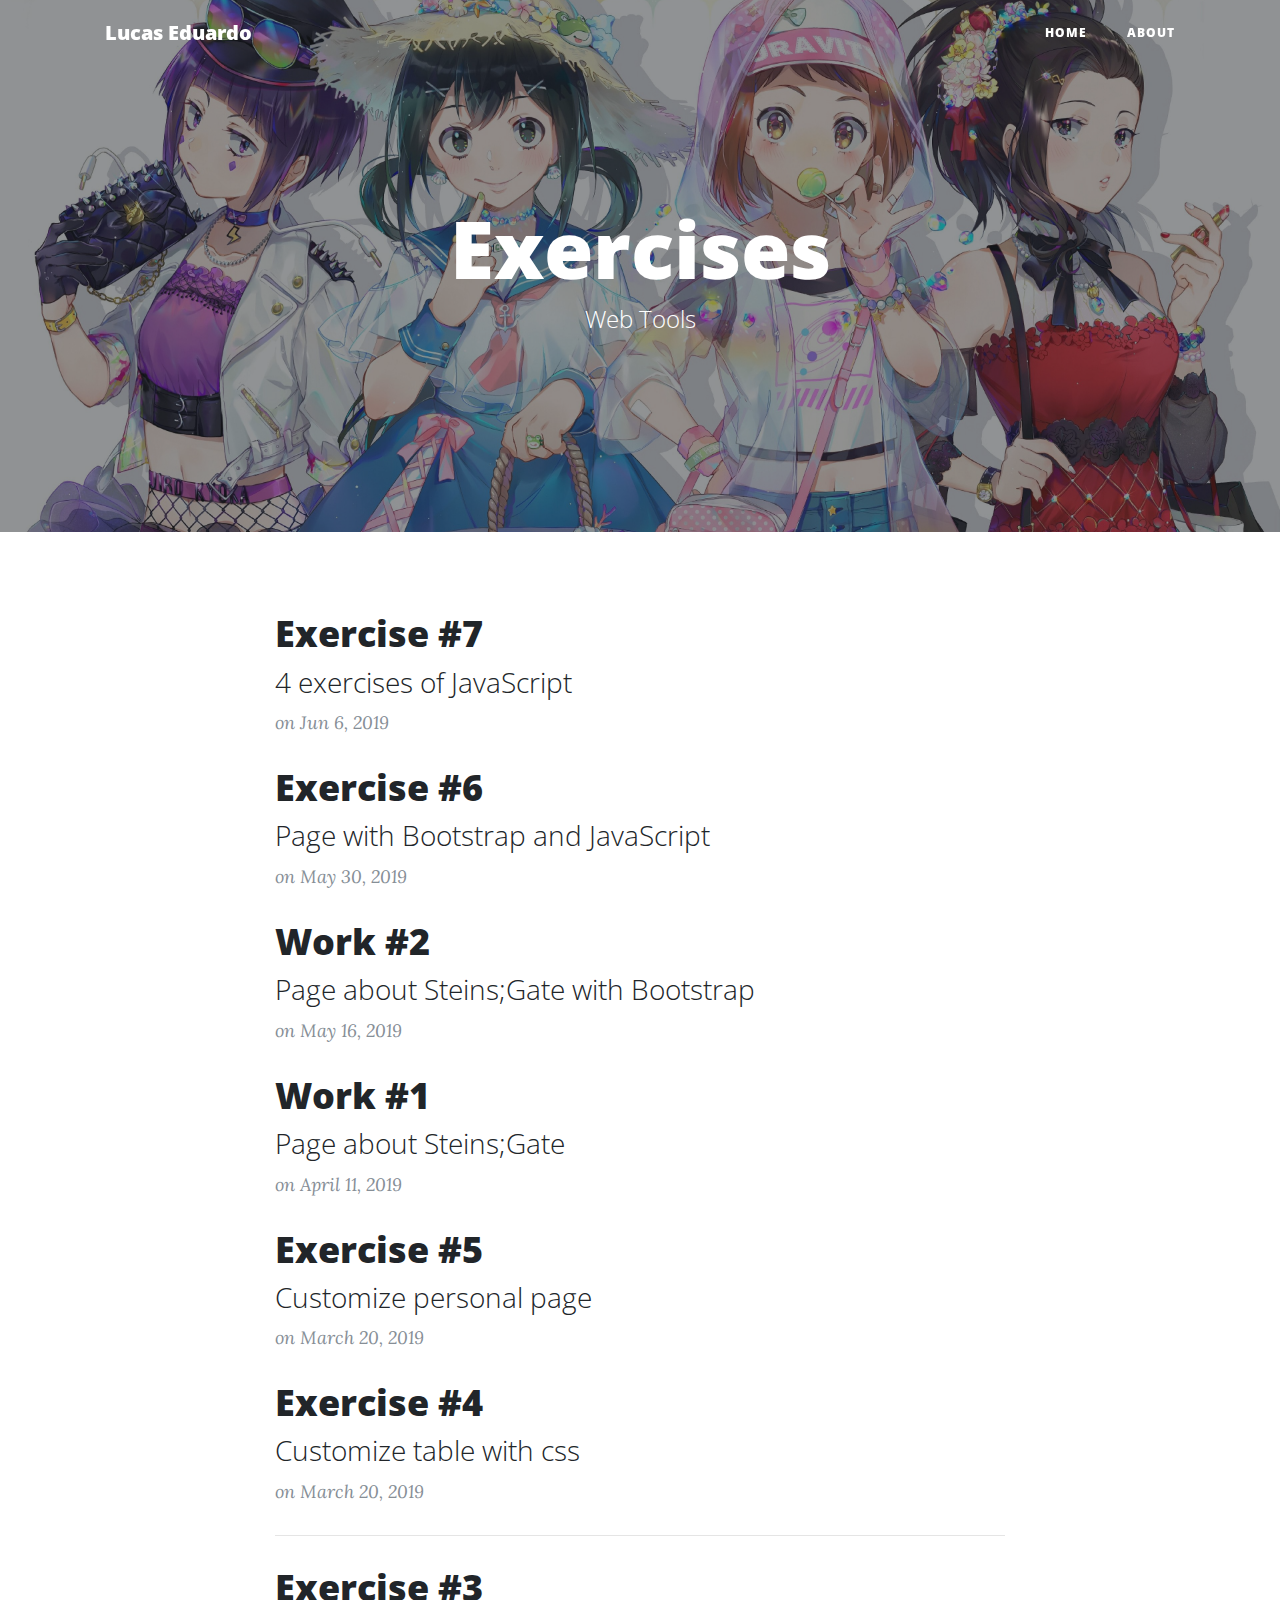
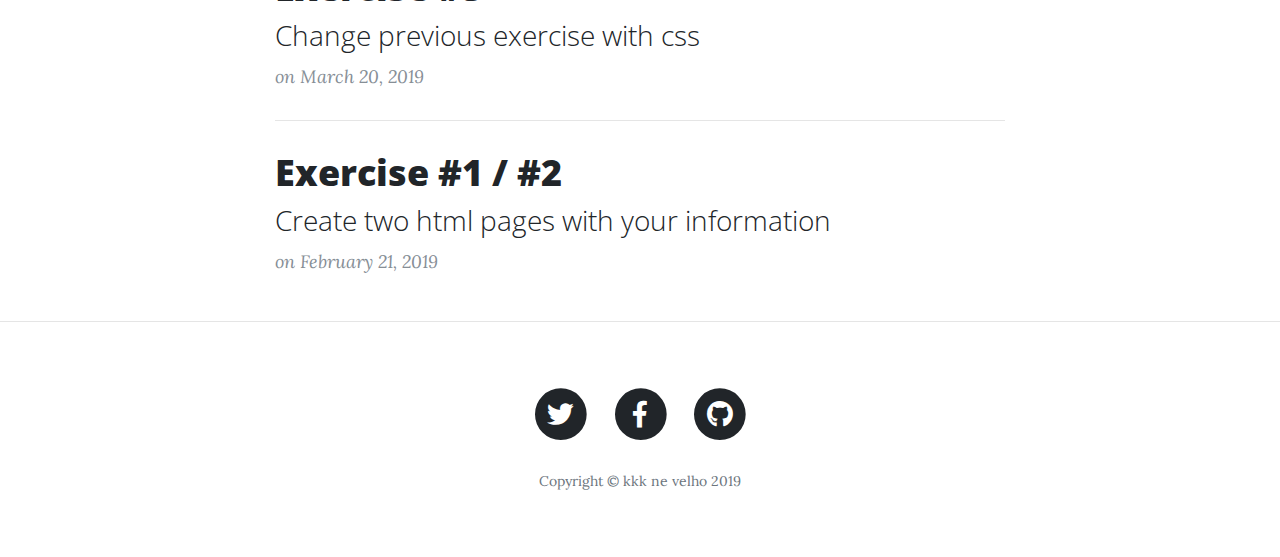
<file: index.html>
<!DOCTYPE html>
<html lang="en">

<head>

  <meta charset="utf-8">
  <meta name="viewport" content="width=device-width, initial-scale=1, shrink-to-fit=no">

  <title>Web Tools</title>

  <!-- Bootstrap core CSS -->
  <link href="vendor/bootstrap/css/bootstrap.min.css" rel="stylesheet">

  <!-- Custom fonts for this template -->
  <link href="vendor/fontawesome-free/css/all.min.css" rel="stylesheet" type="text/css">
  <link href='https://fonts.googleapis.com/css?family=Lora:400,700,400italic,700italic' rel='stylesheet' type='text/css'>
  <link href='https://fonts.googleapis.com/css?family=Open+Sans:300italic,400italic,600italic,700italic,800italic,400,300,600,700,800' rel='stylesheet' type='text/css'>

  <!-- Custom styles for this template -->
  <link href="css/clean-blog.min.css" rel="stylesheet">

</head>

<body>

  <!-- Navigation -->
  <nav class="navbar navbar-expand-lg navbar-light fixed-top" id="mainNav">
    <div class="container">
      <a class="navbar-brand" href="index.html">Lucas Eduardo</a>
      <button class="navbar-toggler navbar-toggler-right" type="button" data-toggle="collapse" data-target="#navbarResponsive" aria-controls="navbarResponsive" aria-expanded="false" aria-label="Toggle navigation">
        Menu
        <i class="fas fa-bars"></i>
      </button>
      <div class="collapse navbar-collapse" id="navbarResponsive">
        <ul class="navbar-nav ml-auto">
          <li class="nav-item">
            <a class="nav-link" href="index.html">Home</a>
          </li>
          <li class="nav-item">
            <a class="nav-link" href="about.html">About</a>
          </li>
        </ul>
      </div>
    </div>
  </nav>

  <!-- Page Header -->
  <header class="masthead" style="background-image: url('img/home-bg.jpg')">
    <div class="overlay"></div>
    <div class="container">
      <div class="row">
        <div class="col-lg-8 col-md-10 mx-auto">
          <div class="site-heading">
            <h1>Exercises</h1>
            <span class="subheading">Web Tools</span>
          </div>
        </div>
      </div>
    </div>
  </header>

  <!-- Main Content -->
  <div class="container">
    <div class="row">
      <div class="col-lg-8 col-md-10 mx-auto">

        <div class="post-preview">
          <a href="exercises/exercise-7/index.html">
            <h2 class="post-title">
                Exercise #7
            </h2>
            <h3 class="post-subtitle">
                4 exercises of JavaScript
            </h3>
          </a>
          <p class="post-meta">on Jun 6, 2019</p>
        </div>

        <div class="post-preview">
          <a href="exercises/exercise-6/index.html">
            <h2 class="post-title">
                Exercise #6
            </h2>
            <h3 class="post-subtitle">
                Page with Bootstrap and JavaScript
            </h3>
          </a>
          <p class="post-meta">on May 30, 2019</p>
        </div>

        <div class="post-preview">
          <a href="exercises/work-2/index.html">
            <h2 class="post-title">
                Work #2
            </h2>
            <h3 class="post-subtitle">
                Page about Steins;Gate with Bootstrap
            </h3>
          </a>
          <p class="post-meta">on May 16, 2019</p>
        </div>

        <div class="post-preview">
          <a href="exercises/work-1/index.html">
            <h2 class="post-title">
                Work #1
            </h2>
            <h3 class="post-subtitle">
                Page about Steins;Gate
            </h3>
          </a>
          <p class="post-meta">on April 11, 2019</p>
        </div>


        <div class="post-preview">
          <a href="exercises/exercise-5/index.html">
            <h2 class="post-title">
                Exercise #5
            </h2>
            <h3 class="post-subtitle">
                Customize personal page
            </h3>
          </a>
          <p class="post-meta">on March 20, 2019</p>
        </div>

        <div class="post-preview">
          <a href="exercises/exercise-4/index.html">
            <h2 class="post-title">
                Exercise #4
            </h2>
            <h3 class="post-subtitle">
              Customize table with css
            </h3>
          </a>
          <p class="post-meta">on March 20, 2019</p>
        </div>

        <hr>

        <div class="post-preview">
          <a href="exercises/exercise-3/index.html">
            <h2 class="post-title">
                Exercise #3
            </h2>
            <h3 class="post-subtitle">
              Change previous exercise with css
            </h3>
          </a>
          <p class="post-meta">on March 20, 2019</p>
        </div>

        <hr>

        <div class="post-preview">
          <a href="exercises/exercise-1-2/index.html">
            <h2 class="post-title">
              Exercise #1 / #2
            </h2>
            <h3 class="post-subtitle">
              Create two html pages with your information
            </h3>
          </a>
          <p class="post-meta">on February 21, 2019</p>
        </div>
        
      </div>
    </div>
  </div>

  <hr>

  <!-- Footer -->
  <footer>
    <div class="container">
      <div class="row">
        <div class="col-lg-8 col-md-10 mx-auto">
          <ul class="list-inline text-center">
            <li class="list-inline-item">
              <a href="https://www.twitch.tv/iuuuk">
                <span class="fa-stack fa-lg">
                  <i class="fas fa-circle fa-stack-2x"></i>
                  <i class="fab fa-twitter fa-stack-1x fa-inverse"></i>
                </span>
              </a>
            </li>
            <li class="list-inline-item">
              <a href="https://www.facebook.com/profile.php?id=100009056519692">
                <span class="fa-stack fa-lg">
                  <i class="fas fa-circle fa-stack-2x"></i>
                  <i class="fab fa-facebook-f fa-stack-1x fa-inverse"></i>
                </span>
              </a>
            </li>
            <li class="list-inline-item">
              <a href="https://github.com/lucasedferreira">
                <span class="fa-stack fa-lg">
                  <i class="fas fa-circle fa-stack-2x"></i>
                  <i class="fab fa-github fa-stack-1x fa-inverse"></i>
                </span>
              </a>
            </li>
          </ul>
          <p class="copyright text-muted">Copyright &copy; kkk ne velho 2019</p>
        </div>
      </div>
    </div>
  </footer>

  <!-- Bootstrap core JavaScript -->
  <script src="vendor/jquery/jquery.min.js"></script>
  <script src="vendor/bootstrap/js/bootstrap.bundle.min.js"></script>

  <!-- Custom scripts for this template -->
  <script src="js/clean-blog.min.js"></script>

</body>

</html>
</file>
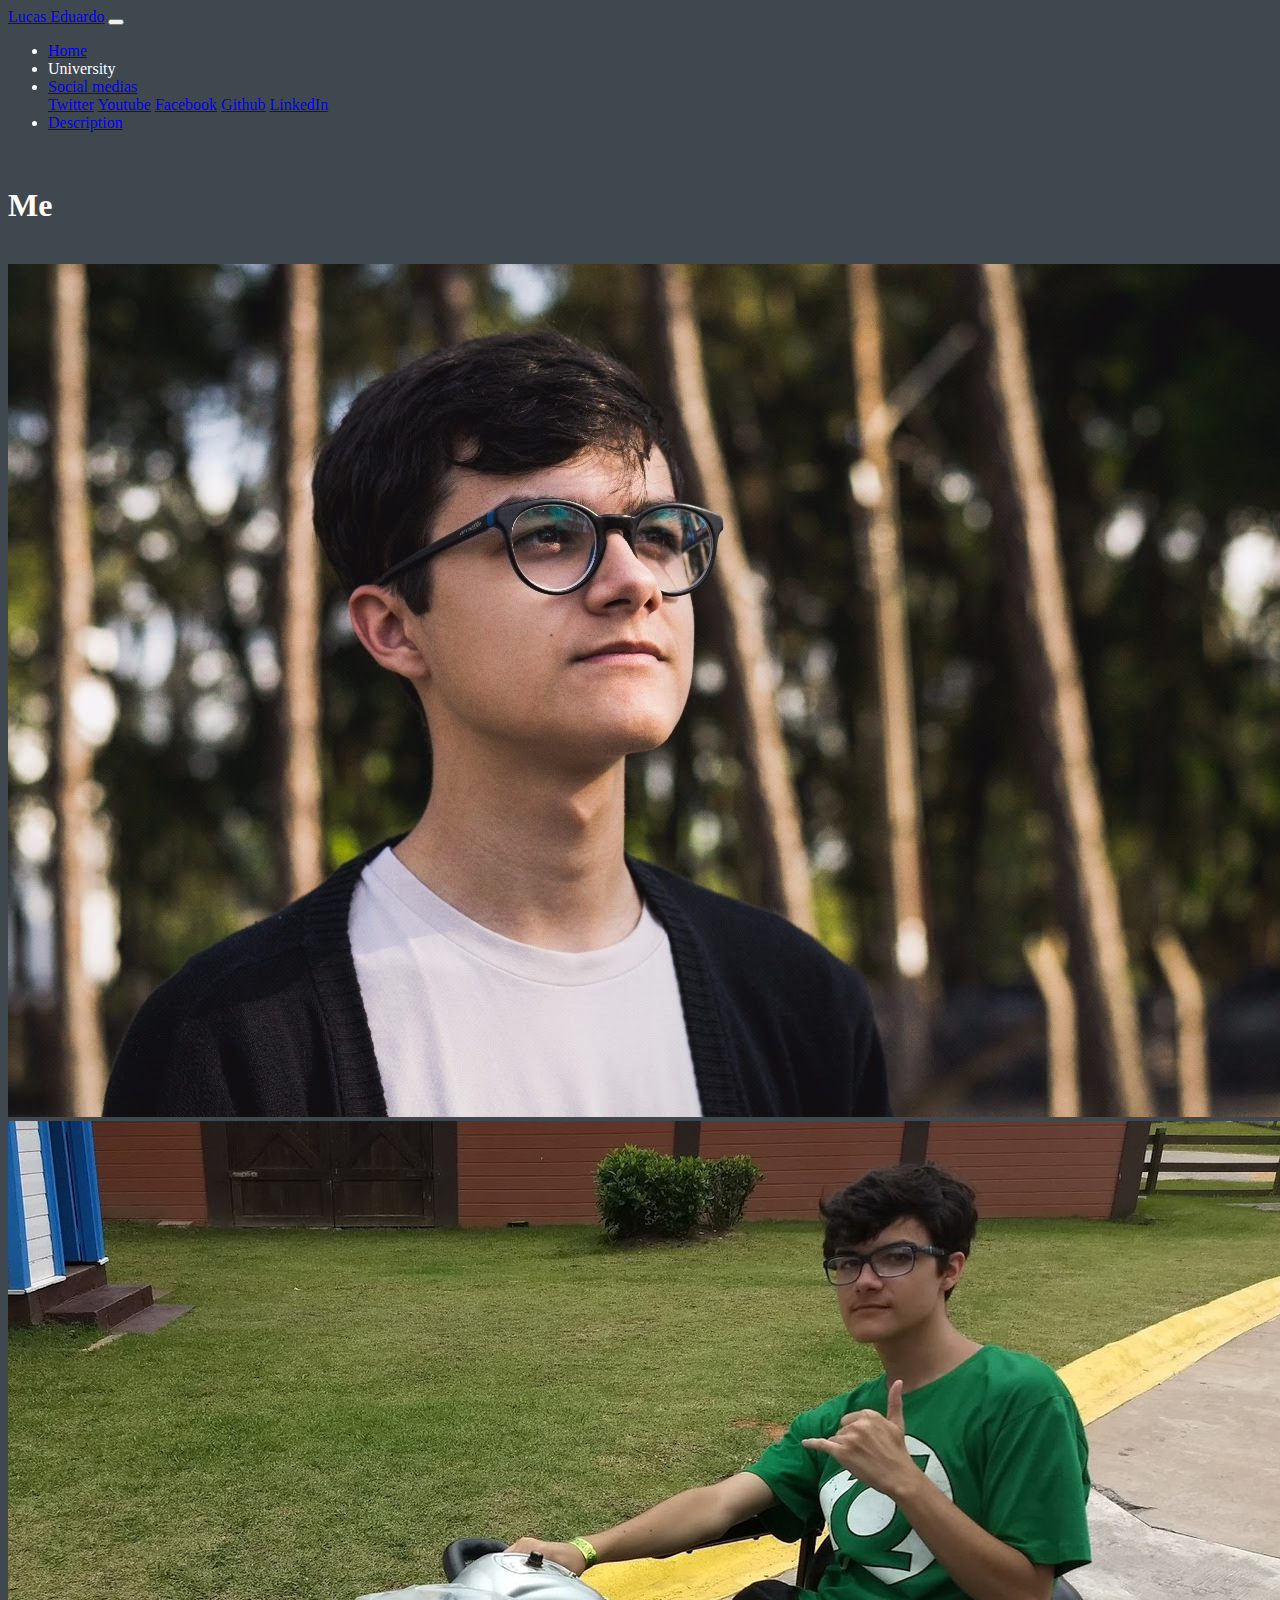
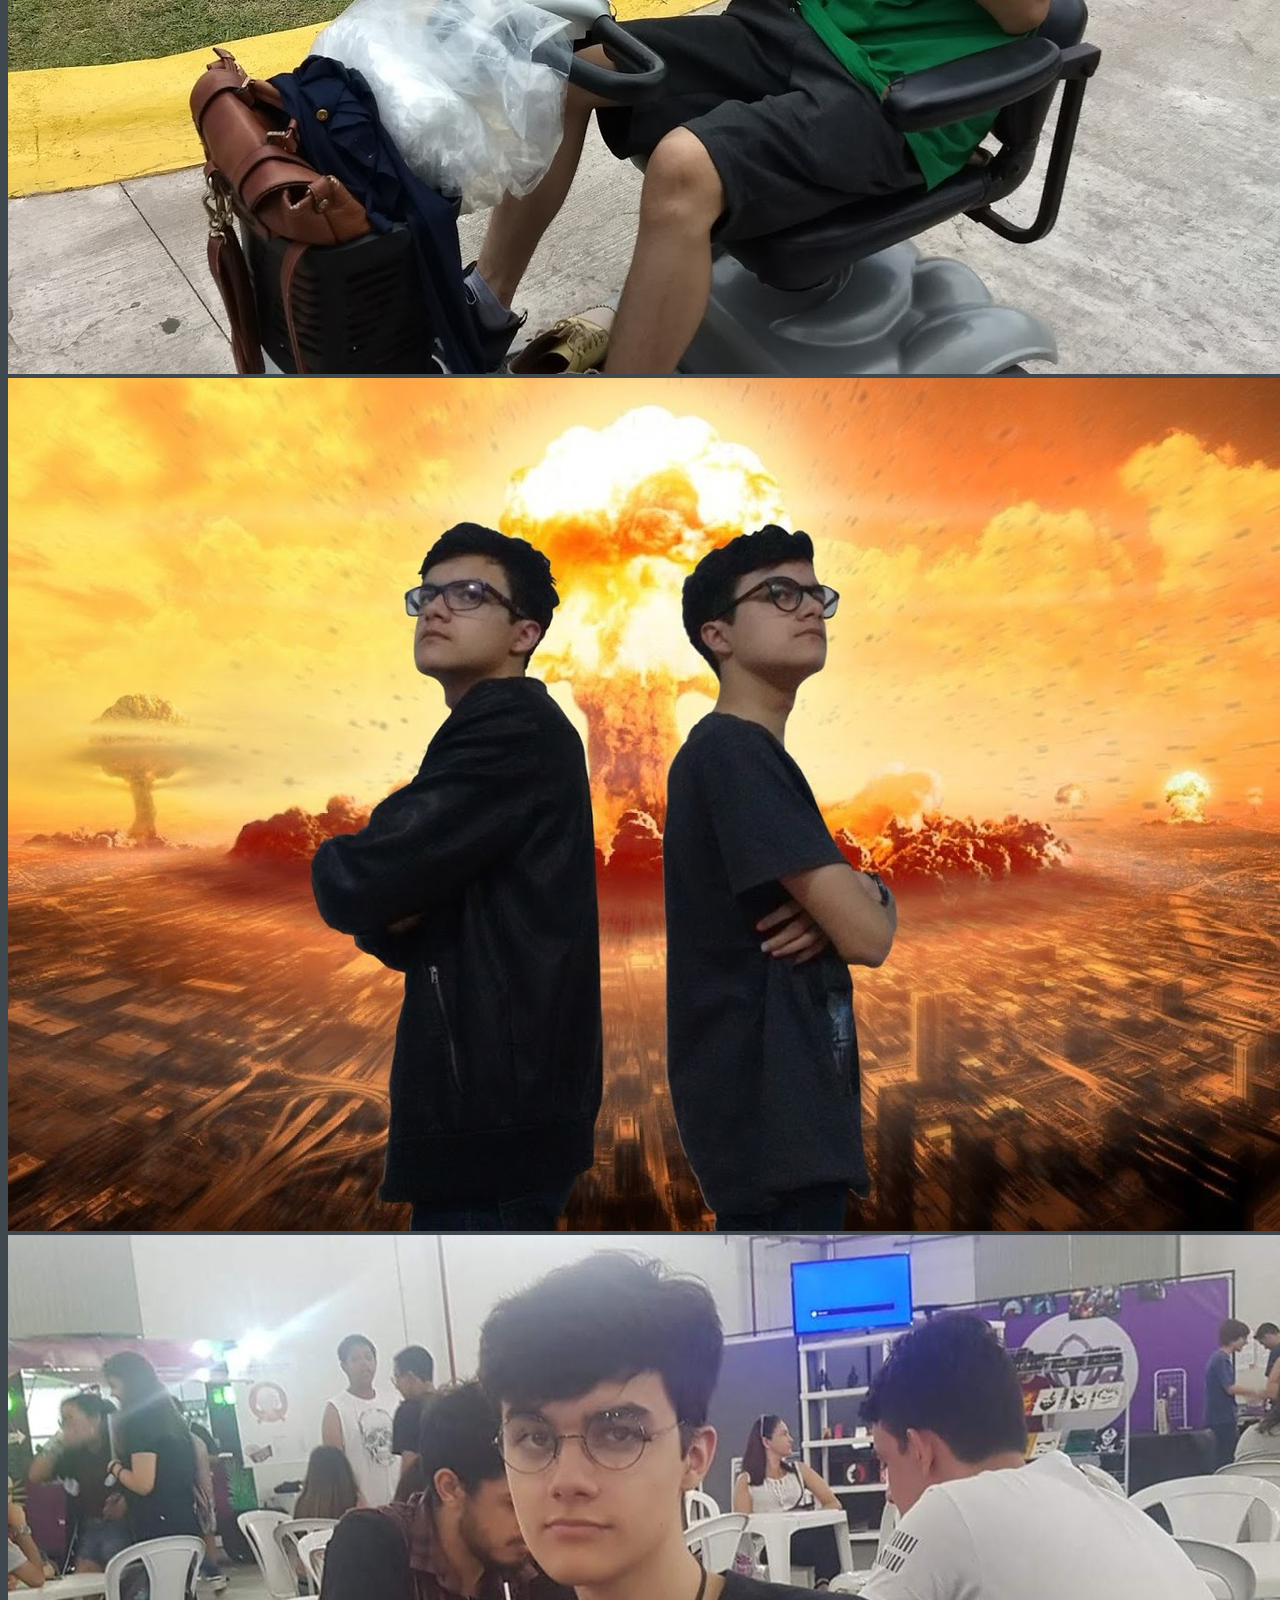
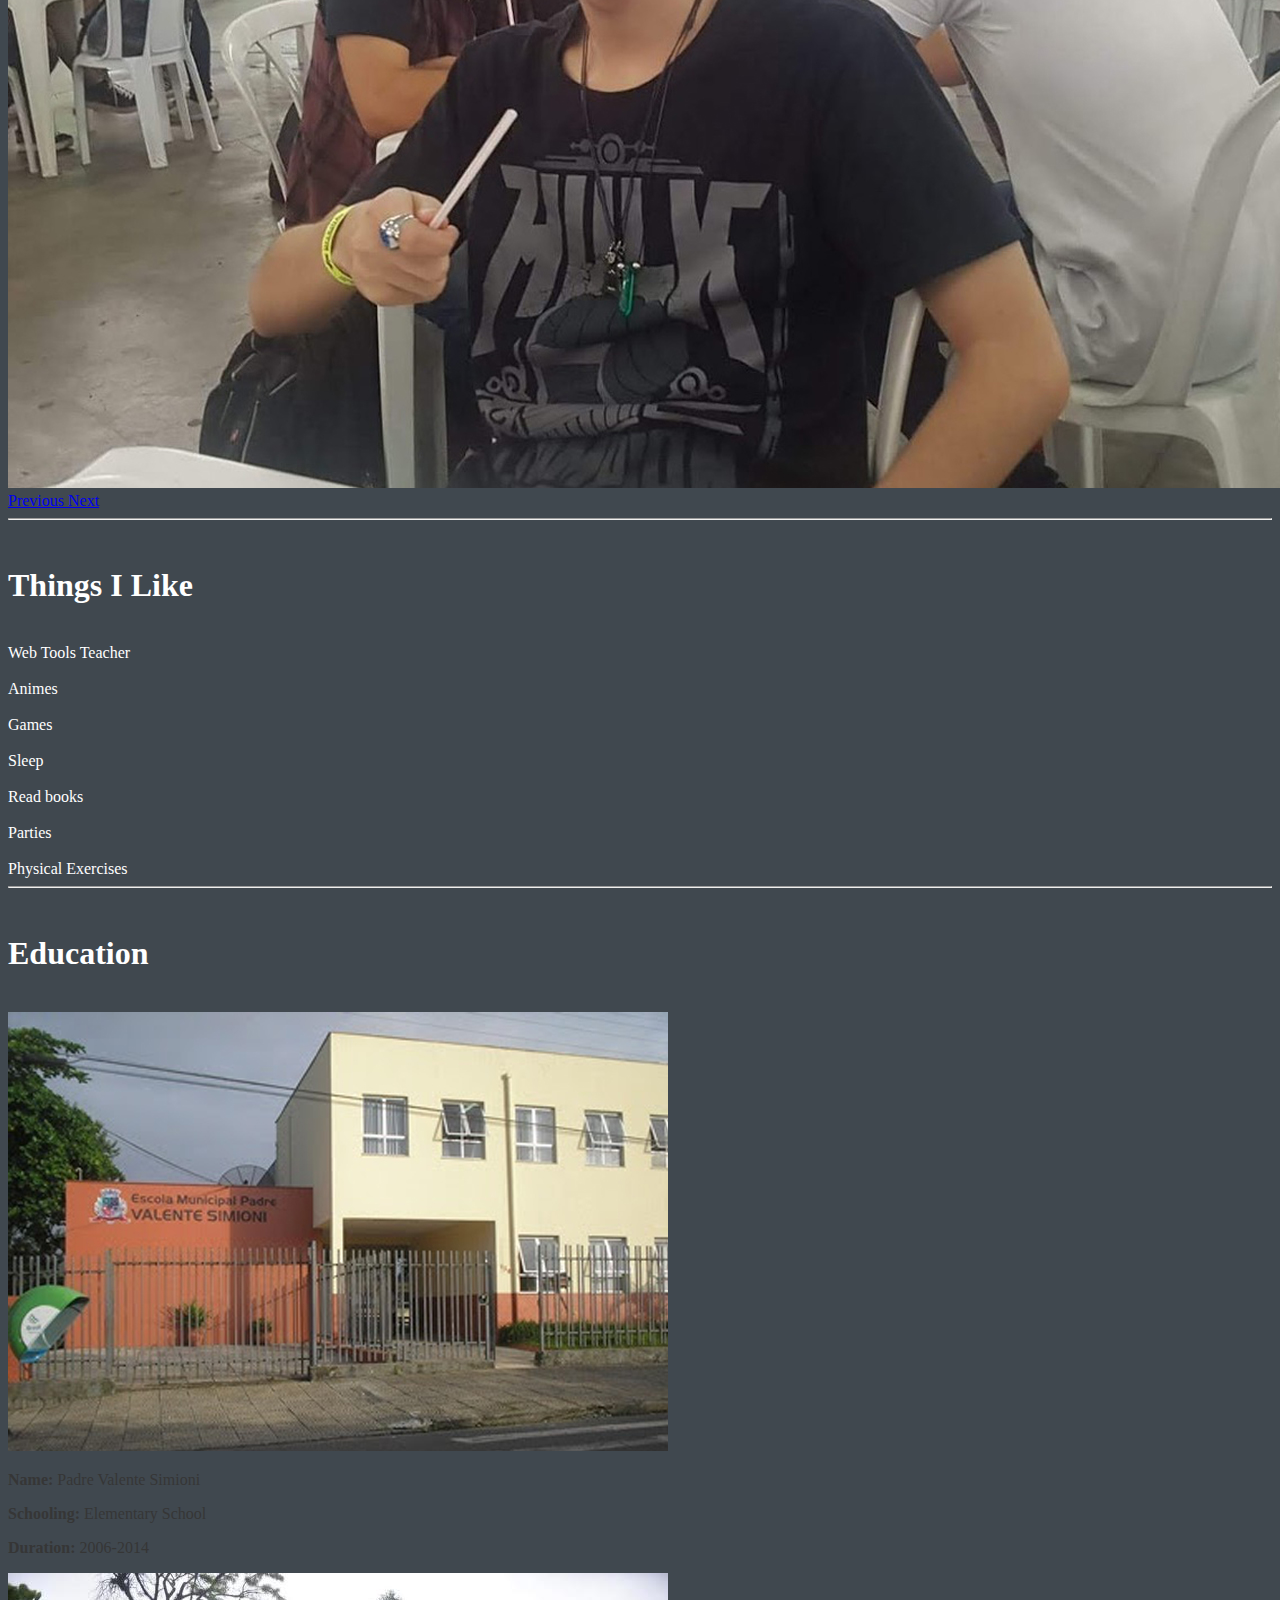
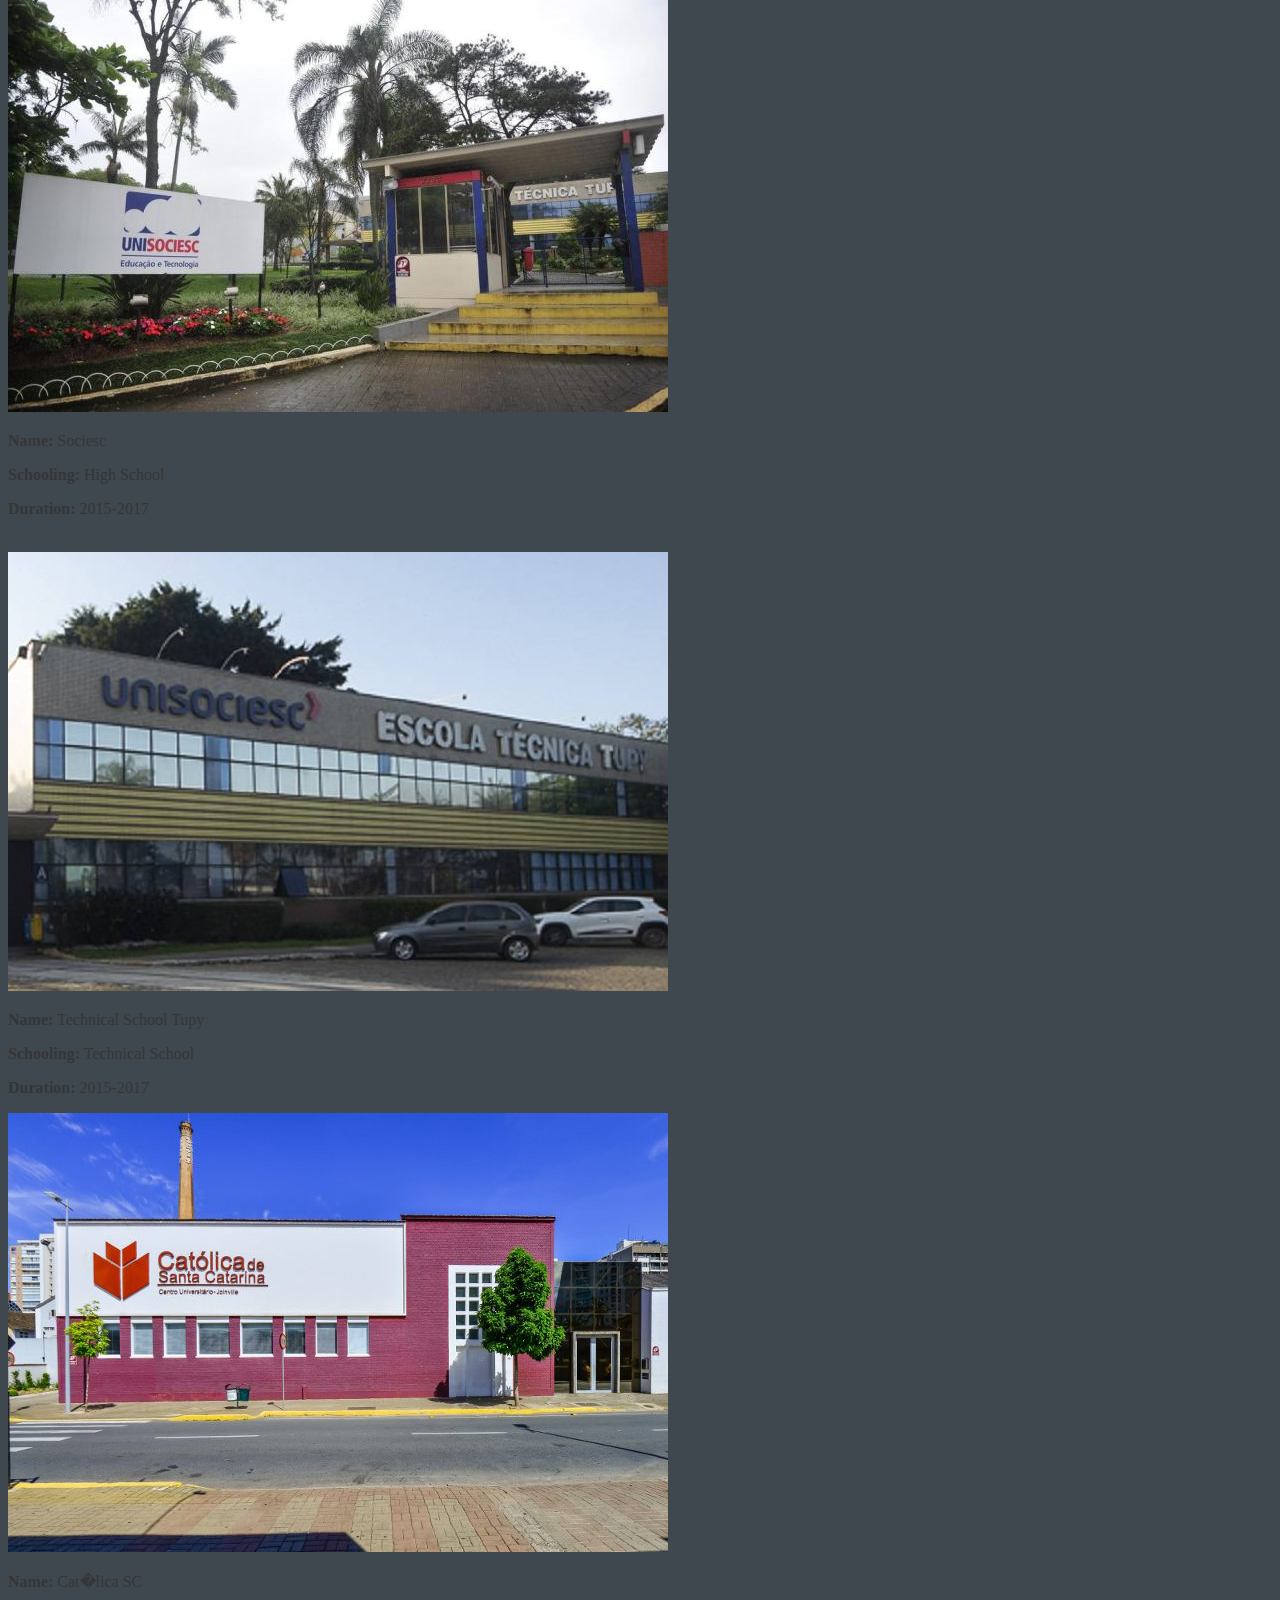
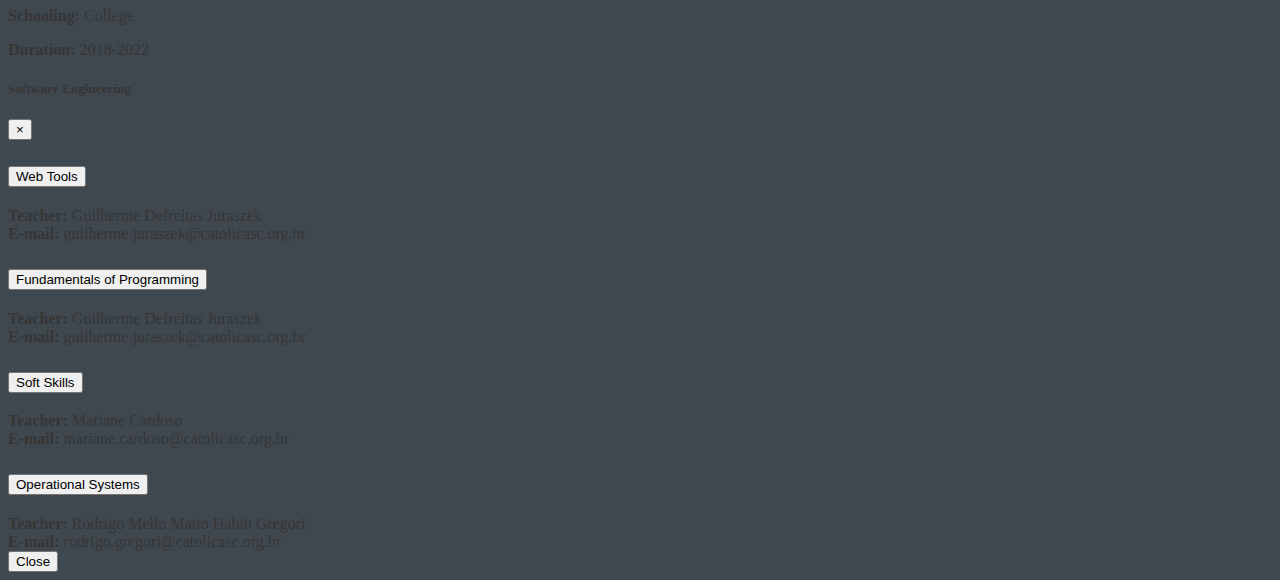
<file: exercises/exercise-1-2/index.html>
<!DOCTYPE html>
<html lang="en">
    <head>
        <title>Lucas Eduardo</title>
        <link rel="stylesheet" href="https://stackpath.bootstrapcdn.com/bootstrap/4.2.1/css/bootstrap.min.css" integrity="sha384-GJzZqFGwb1QTTN6wy59ffF1BuGJpLSa9DkKMp0DgiMDm4iYMj70gZWKYbI706tWS" crossorigin="anonymous">
        <link rel="stylesheet" href="https://use.fontawesome.com/releases/v5.7.2/css/all.css" integrity="sha384-fnmOCqbTlWIlj8LyTjo7mOUStjsKC4pOpQbqyi7RrhN7udi9RwhKkMHpvLbHG9Sr" crossorigin="anonymous">
        <style>
            body {
                background-color: #40484F;
                color: white;
                }

            .iliketheteachersomuch{
                width:2000px;
            }

            .card, .modal{
                color: #363636;
            }
        </style>
    </head>

    <body>

        <nav class="navbar navbar-expand-lg navbar-dark bg-dark">
            <a class="navbar-brand" href="../../index.html">Lucas Eduardo</a>
            <button class="navbar-toggler" type="button" data-toggle="collapse" data-target="#navbarSupportedContent" aria-controls="navbarSupportedContent" aria-expanded="false" aria-label="Toggle navigation">
                <span class="navbar-toggler-icon"></span>
            </button>
            
            <div class="collapse navbar-collapse" id="navbarSupportedContent">
                <ul class="navbar-nav mr-auto">
                    <li class="nav-item active">
                        <a class="nav-link" href="../../index.html">Home</a>
                    </li>
                    <li class="nav-item">
                        <a class="nav-link" data-toggle="modal" data-target="#exampleModalLong" style="cursor: pointer;">University</a>
                    </li>
                    <li class="nav-item dropdown">
                        <a class="nav-link dropdown-toggle" href="#" id="navbarDropdown" role="button" data-toggle="dropdown" aria-haspopup="true" aria-expanded="false">
                            Social medias
                        </a>
                        <div class="dropdown-menu" aria-labelledby="navbarDropdown">
                            <a class="dropdown-item" href="https://www.twitch.tv/iuuuk"><i class="fab fa-twitter"></i> Twitter</a>
                            <a class="dropdown-item" href="https://www.youtube.com/channel/UCHM1oxFJHcYkOiLowFyHP1w"><i class="fab fa-youtube"></i> Youtube</a>
                            <a class="dropdown-item" href="https://www.facebook.com/profile.php?id=100009056519692"><i class="fab fa-facebook"></i> Facebook</a>
                            <a class="dropdown-item" href="https://github.com/lucasedferreira"><i class="fab fa-github"></i> Github</a>
                            <a class="dropdown-item" href="https://www.linkedin.com/in/lucasedferreira/"><i class="fab fa-linkedin"></i> LinkedIn</a>
                        </div>
                    </li>
                    <li class="nav-item">
                        <a class="nav-link" target="_blank" href="img/resume.jpg">Description</a>
                    </li>
                </ul>
            </div>
        </nav>

        <br>

        <div class="container">

            <h1>Me</h1>
            <br>

            <div class="row">

                <div class="cols-sm-12">
                    <div id="carouselExampleControls" class="carousel slide" data-ride="carousel">
                        <div class="carousel-inner">
                            <div class="carousel-item active">
                                <img src="img/i1.jpg" class="d-block w-100">
                            </div>
                            <div class="carousel-item">
                                <img src="img/i2.jpg" class="d-block w-100">
                            </div>
                            <div class="carousel-item">
                                <img src="img/i3.jpg" class="d-block w-100">
                            </div>
                            <div class="carousel-item">
                                <img src="img/i4.jpg" class="d-block w-100">
                            </div>
                        </div>
                        <a class="carousel-control-prev" href="#carouselExampleControls" role="button" data-slide="prev">
                            <span class="carousel-control-prev-icon" aria-hidden="true"></span>
                            <span class="sr-only">Previous</span>
                        </a>
                        <a class="carousel-control-next" href="#carouselExampleControls" role="button" data-slide="next">
                            <span class="carousel-control-next-icon" aria-hidden="true"></span>
                            <span class="sr-only">Next</span>
                        </a>
                    </div>
                </div>
            </div>

            <hr><br>

            <h1>Things I Like</h1>
            <br>

            <div class="iliketheteachersomuch">
                <div class="row">
                    <div class="col-sm-12">
                        Web Tools Teacher
                        <div class="progress">
                            <div class="progress-bar progress-bar-striped bg-success progress-bar-animated" role="progressbar" style="width: 100%" aria-valuenow="10" aria-valuemin="0" aria-valuemax="100"></div>
                        </div>
                    </div>
                </div>
            </div>

            <br>

            <div class="row">
                <div class="col-sm-12">
                    Animes
                    <div class="progress">
                        <div class="progress-bar progress-bar-striped bg-success" role="progressbar" style="width: 100%" aria-valuenow="10" aria-valuemin="0" aria-valuemax="100"></div>
                    </div>
                </div>
            </div>
            
            <br>
            
            <div class="row">
                <div class="col-sm-12">
                    Games
                    <div class="progress">
                        <div class="progress-bar progress-bar-striped bg-success" role="progressbar" style="width: 95%" aria-valuenow="10" aria-valuemin="0" aria-valuemax="100"></div>
                    </div>
                </div>
            </div>

            <br>
            
            <div class="row">
                <div class="col-sm-12">
                    Sleep
                    <div class="progress">
                        <div class="progress-bar progress-bar-striped bg-success" role="progressbar" style="width: 85%" aria-valuenow="10" aria-valuemin="0" aria-valuemax="100"></div>
                    </div>
                </div>
            </div>

            <br>
            
            <div class="row">
                <div class="col-sm-12">
                    Read books
                    <div class="progress">
                        <div class="progress-bar progress-bar-striped bg-warning" role="progressbar" style="width: 50%" aria-valuenow="10" aria-valuemin="0" aria-valuemax="100"></div>
                    </div>
                </div>
            </div>

            <br>
            
            <div class="row">
                <div class="col-sm-12">
                    Parties
                    <div class="progress">
                        <div class="progress-bar progress-bar-striped bg-warning" role="progressbar" style="width: 35%" aria-valuenow="10" aria-valuemin="0" aria-valuemax="100"></div>
                    </div>
                </div>
            </div>

            <br>
            
            <div class="row">
                <div class="col-sm-12">
                    Physical Exercises
                    <div class="progress">
                        <div class="progress-bar progress-bar-striped bg-danger" role="progressbar" style="width: 5%" aria-valuenow="10" aria-valuemin="0" aria-valuemax="100"></div>
                    </div>
                </div>
            </div>

            <hr><br>

            <h1>Education</h1>
            <br>

            <div class="row">

                <div class="col-sm-6">
                    <div class="card" >
                        <a href="http://empadrevalente.blogspot.com/" target="_blank">
                            <img src="img/padre-valente.jpg" class="card-img-top">
                        </a>
                        <div class="card-body">
                            <p class="card-text">
                                <b>Name:</b> Padre Valente Simioni
                            </p>
                            <p class="card-text">
                                <b>Schooling:</b> Elementary School
                            </p>
                            <p class="card-text">
                                <b>Duration:</b> 2006-2014
                            </p>
                        </div>
                    </div>
                </div>

                <div class="col-sm-6">
                    <div class="card" >
                        <a href="https://unisociesc.com.br/" target="_blank">
                            <img src="img/sociesc.jpg" class="card-img-top">
                        </a>
                        <div class="card-body">
                            <p class="card-text">
                                <b>Name:</b> Sociesc
                            </p>
                            <p class="card-text">
                                <b>Schooling:</b> High School
                            </p>
                            <p class="card-text">
                                <b>Duration:</b> 2015-2017
                            </p>
                        </div>
                    </div>
                </div>

            </div>

            <br>

            <div class="row">

                <div class="col-sm-6">
                    <div class="card" >
                        <a href="https://unisociesc.com.br/" target="_blank">
                            <img src="img/tupy.jpg" class="card-img-top">
                        </a>
                        <div class="card-body">
                            <p class="card-text">
                                <b>Name:</b> Technical School Tupy
                            </p>
                            <p class="card-text">
                                <b>Schooling:</b> Technical School
                            </p>
                            <p class="card-text">
                                <b>Duration:</b> 2015-2017
                            </p>
                        </div>
                    </div>
                </div>

                <div class="col-sm-6">
                    <div class="card" >
                        <a href="http://www.catolicasc.org.br/" target="_blank">
                            <img src="img/catolica.jpg" class="card-img-top">
                        </a>
                        <div class="card-body">
                            <p class="card-text">
                                <b>Name:</b> Cat�lica SC
                            </p>
                            <p class="card-text">
                                <b>Schooling:</b> College
                            </p>
                            <p class="card-text">
                                <b>Duration:</b> 2018-2022
                            </p>
                        </div>
                    </div>
                </div>

            </div>

        </div>

        <div class="modal fade" id="exampleModalLong" tabindex="-1" role="dialog" aria-labelledby="exampleModalLongTitle" aria-hidden="true">
            <div class="modal-dialog" role="document">
                <div class="modal-content">
                    <div class="modal-header">
                        <h5 class="modal-title" id="exampleModalLongTitle">Software Engineering</h5>
                        <button type="button" class="close" data-dismiss="modal" aria-label="Close">
                        <span aria-hidden="true">&times;</span>
                        </button>
                    </div>
                    <div class="modal-body">
                        <div class="accordion" id="accordionExample">
                            <div class="card">
                                <div class="card-header" id="headingOne">
                                    <h2 class="mb-0">
                                        <button class="btn btn-link" type="button" data-toggle="collapse" data-target="#collapseOne" aria-expanded="true" aria-controls="collapseOne">
                                            Web Tools
                                        </button>
                                    </h2>
                                </div>
                            
                                <div id="collapseOne" class="collapse show" aria-labelledby="headingOne" data-parent="#accordionExample">
                                    <div class="card-body">
                                        <b>Teacher:</b> Guilherme Defreitas Juraszek
                                        <br>
                                        <b>E-mail:</b> guilherme.juraszek@catolicasc.org.br
                                    </div>
                                </div>
                            </div>
                            <div class="card">
                                <div class="card-header" id="headingOne">
                                    <h2 class="mb-0">
                                        <button class="btn btn-link" type="button" data-toggle="collapse" data-target="#collapseOne" aria-expanded="true" aria-controls="collapseOne">
                                            Fundamentals of Programming
                                        </button>
                                    </h2>
                                </div>
                            
                                <div id="collapseOne" class="collapse" aria-labelledby="headingOne" data-parent="#accordionExample">
                                    <div class="card-body">
                                        <b>Teacher:</b> Guilherme Defreitas Juraszek
                                        <br>
                                        <b>E-mail:</b> guilherme.juraszek@catolicasc.org.br
                                    </div>
                                </div>
                            </div>
                            <div class="card">
                                <div class="card-header" id="headingTwo">
                                    <h2 class="mb-0">
                                        <button class="btn btn-link collapsed" type="button" data-toggle="collapse" data-target="#collapseTwo" aria-expanded="false" aria-controls="collapseTwo">
                                            Soft Skills
                                        </button>
                                    </h2>
                                </div>
                                <div id="collapseTwo" class="collapse" aria-labelledby="headingTwo" data-parent="#accordionExample">
                                    <div class="card-body">
                                        <b>Teacher:</b> Mariane Cardoso
                                        <br>
                                        <b>E-mail:</b> mariane.cardoso@catolicasc.org.br
                                    </div>
                                </div>
                            </div>
                            <div class="card">
                                <div class="card-header" id="headingThree">
                                <h2 class="mb-0">
                                    <button class="btn btn-link collapsed" type="button" data-toggle="collapse" data-target="#collapseThree" aria-expanded="false" aria-controls="collapseThree">
                                        Operational Systems
                                    </button>
                                </h2>
                                </div>
                                <div id="collapseThree" class="collapse" aria-labelledby="headingThree" data-parent="#accordionExample">
                                    <div class="card-body">
                                        <b>Teacher:</b> Rodrigo Mello Matto Habib Gregori
                                        <br>
                                        <b>E-mail:</b> rodrigo.gregori@catolicasc.org.br
                                    </div>
                                </div>
                            </div>
                        </div>
                    </div>
                    <div class="modal-footer">
                        <button type="button" class="btn btn-secondary" data-dismiss="modal">Close</button>
                    </div>
                </div>
            </div>
        </div>

    </body>
</html>

<script src="https://code.jquery.com/jquery-3.3.1.slim.min.js" integrity="sha384-q8i/X+965DzO0rT7abK41JStQIAqVgRVzpbzo5smXKp4YfRvH+8abtTE1Pi6jizo" crossorigin="anonymous"></script>
<script src="https://cdnjs.cloudflare.com/ajax/libs/popper.js/1.14.6/umd/popper.min.js" integrity="sha384-wHAiFfRlMFy6i5SRaxvfOCifBUQy1xHdJ/yoi7FRNXMRBu5WHdZYu1hA6ZOblgut" crossorigin="anonymous"></script>
<script src="https://stackpath.bootstrapcdn.com/bootstrap/4.2.1/js/bootstrap.min.js" integrity="sha384-B0UglyR+jN6CkvvICOB2joaf5I4l3gm9GU6Hc1og6Ls7i6U/mkkaduKaBhlAXv9k" crossorigin="anonymous"></script>
</file>
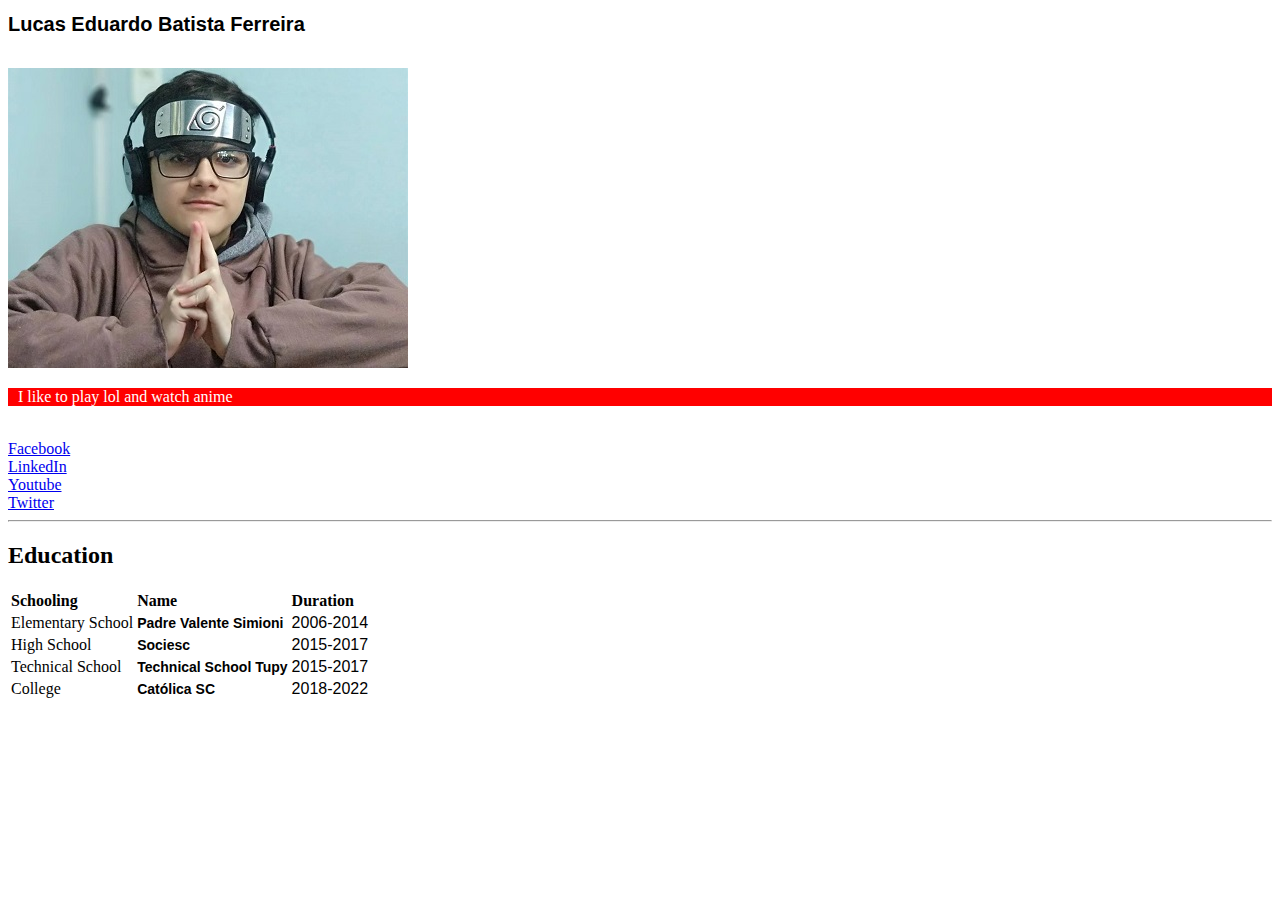
<file: exercises/exercise-3/index.html>
<!DOCTYPE html>
<html>
<head>
    <meta charset="utf-8">
    <title>Exercise 3</title>
    <link rel="stylesheet" type="text/css" media="screen" href="styles.css">
</head>
<body>
    <h1 id="name">Lucas Eduardo Batista Ferreira</h1>

    <br>

    <img class="thumb" src="me.jpg" alt="Lucas Eduardo">

    <br>

    <p id="i-like">
        I like to play lol and watch anime
    </p>

    <ul id="teste">
        <li><a target="_blank" href="https://www.facebook.com/profile.php?id=100009056519692">Facebook</a></li>
        <li><a target="_blank" href="https://www.linkedin.com/in/lucasedferreira/">LinkedIn</a></li>
        <li><a target="_blank" href="https://www.youtube.com/channel/UC5z2fxN6rs69cSyXur6X6Mg">Youtube</a></li>
        <li><a target="_blank" href="https://twitter.com/iuuuuk">Twitter</a></li>
    </ul>

    <hr>

    <h2>Education</h2>

    <table>
        <tr class="bold">
            <td>Schooling</td>
            <td>Name</td>
            <td>Duration</td>
        </tr>
        <tr>
            <td>Elementary School</td>
            <td class="school bold">Padre Valente Simioni</td>
            <td class="duration">2006-2014</td>
        </tr>
        <tr>
            <td>High School</td>
            <td class="school bold">Sociesc</td>
            <td class="duration">2015-2017</td>
        </tr>
        <tr>
            <td>Technical School</td>
            <td class="school bold">Technical School Tupy</td>
            <td class="duration">2015-2017</td>
        </tr>
        <tr>
            <td>College</td>
            <td class="school bold">Católica SC</td>
            <td class="duration">2018-2022</td>
        </tr>
    </table>

</body>
</html>
</file>
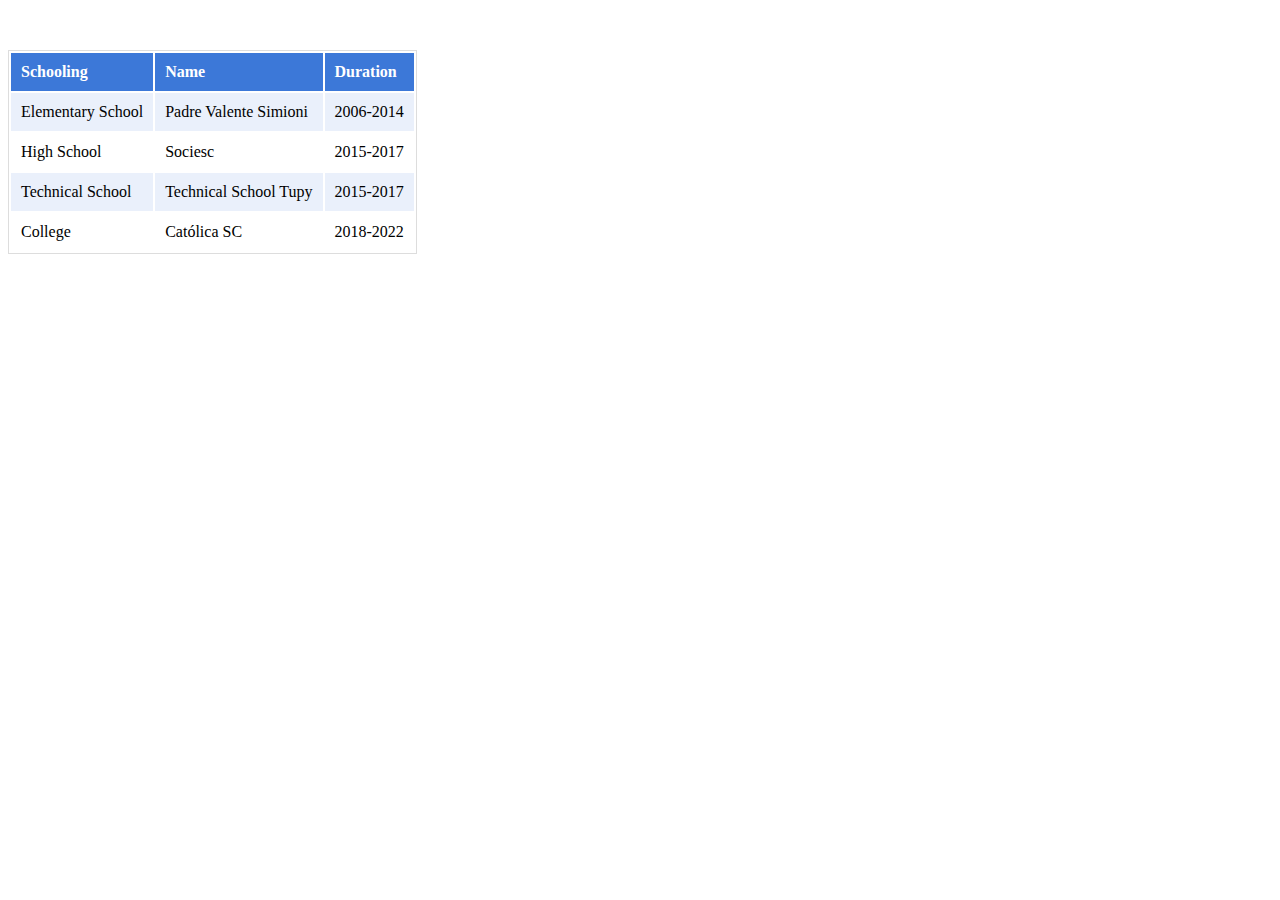
<file: exercises/exercise-4/index.html>
<!DOCTYPE html>
<html>
<head>
    <meta charset="utf-8">
    <title>Exercise 4</title>
    <link rel="stylesheet" type="text/css" media="screen" href="styles.css">
</head>
<body>
    <table>
        <tr>
            <th>Schooling</th>
            <th>Name</th>
            <th>Duration</th>
        </tr>
        <tr>
            <td>Elementary School</td>
            <td>Padre Valente Simioni</td>
            <td>2006-2014</td>
        </tr>
        <tr>
            <td>High School</td>
            <td>Sociesc</td>
            <td>2015-2017</td>
        </tr>
        <tr>
            <td>Technical School</td>
            <td>Technical School Tupy</td>
            <td>2015-2017</td>
        </tr>
        <tr>
            <td>College</td>
            <td>Católica SC</td>
            <td>2018-2022</td>
        </tr>
    </table>
</body>
</html>
</file>
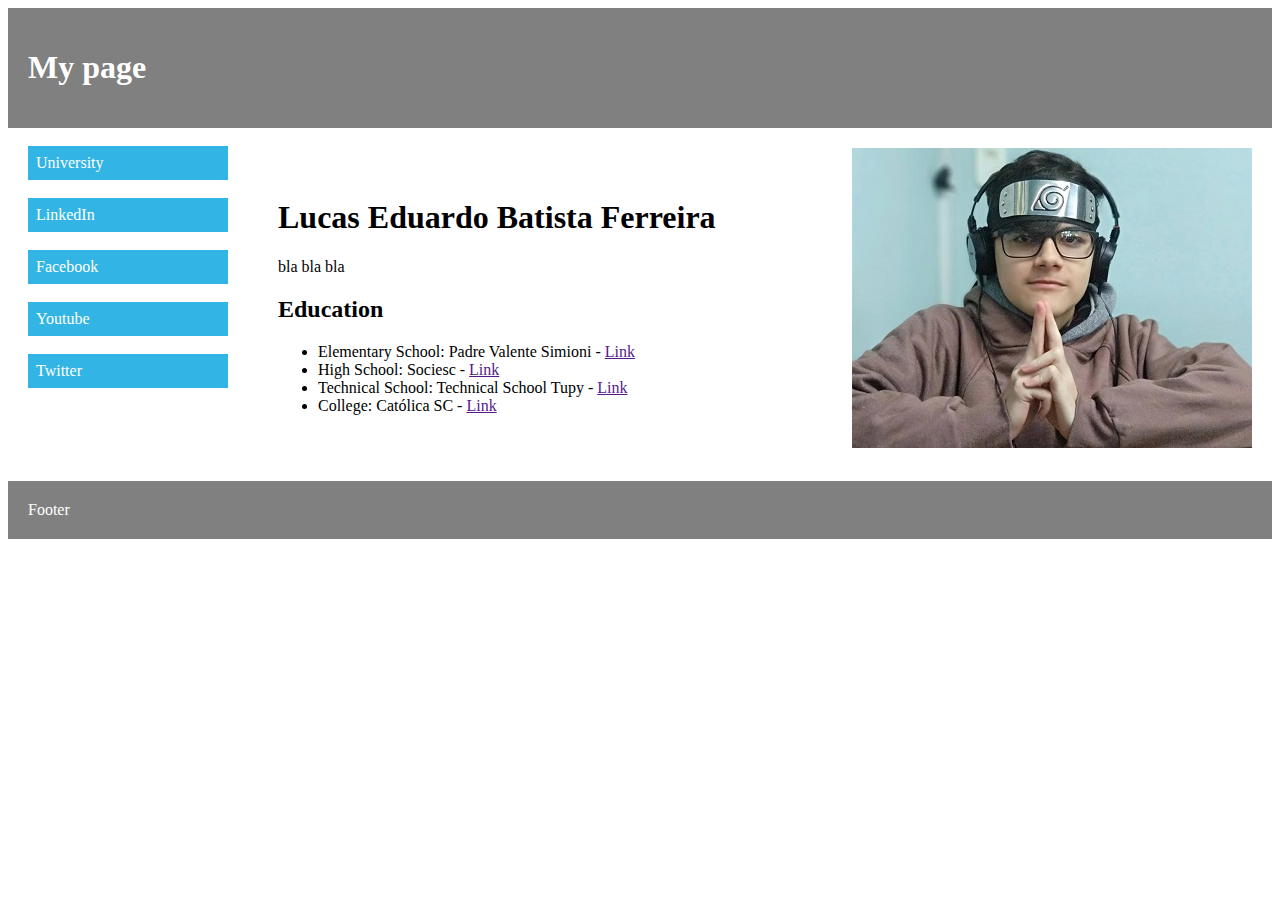
<file: exercises/exercise-5/index.html>
<!DOCTYPE html>
<html>
<head>
    <meta charset="utf-8">
    <title>Exercicio 5</title>
    <link rel="stylesheet" type="text/css" media="screen" href="styles.css">
</head>
<body>
    <header class="header_footer">
        <h1>My page</h1>
    </header>

    <div id="menu">
        <ul>
            <li class="bg-blue white">University</li>
            <br>
            <li class="bg-blue white">LinkedIn</li>
            <br>
            <li class="bg-blue white">Facebook</li>
            <br>
            <li class="bg-blue white">Youtube</li>
            <br>
            <li class="bg-blue white">Twitter</li>
        </ul>
    </div>

    <div id="information">
        <h1>Lucas Eduardo Batista Ferreira</h1>
        bla bla bla

        <h2>Education</h2>
        <ul>
            <li>Elementary School: Padre Valente Simioni - <a target="_blank" href="">Link</a></li>
            <li>High School: Sociesc - <a target="_blank" href="">Link</a></li>
            <li>Technical School: Technical School Tupy - <a target="_blank" href="">Link</a></li>
            <li>College: Católica SC - <a target="_blank" href="">Link</a></li>
        </ul>
    </div>

    <div id="photo">
        <img src="me.jpg" alt="Me">
    </div>

    <div class="clearfix"></div>

    <footer class="header_footer">
        Footer
    </footer>
</body>
</html>
</file>
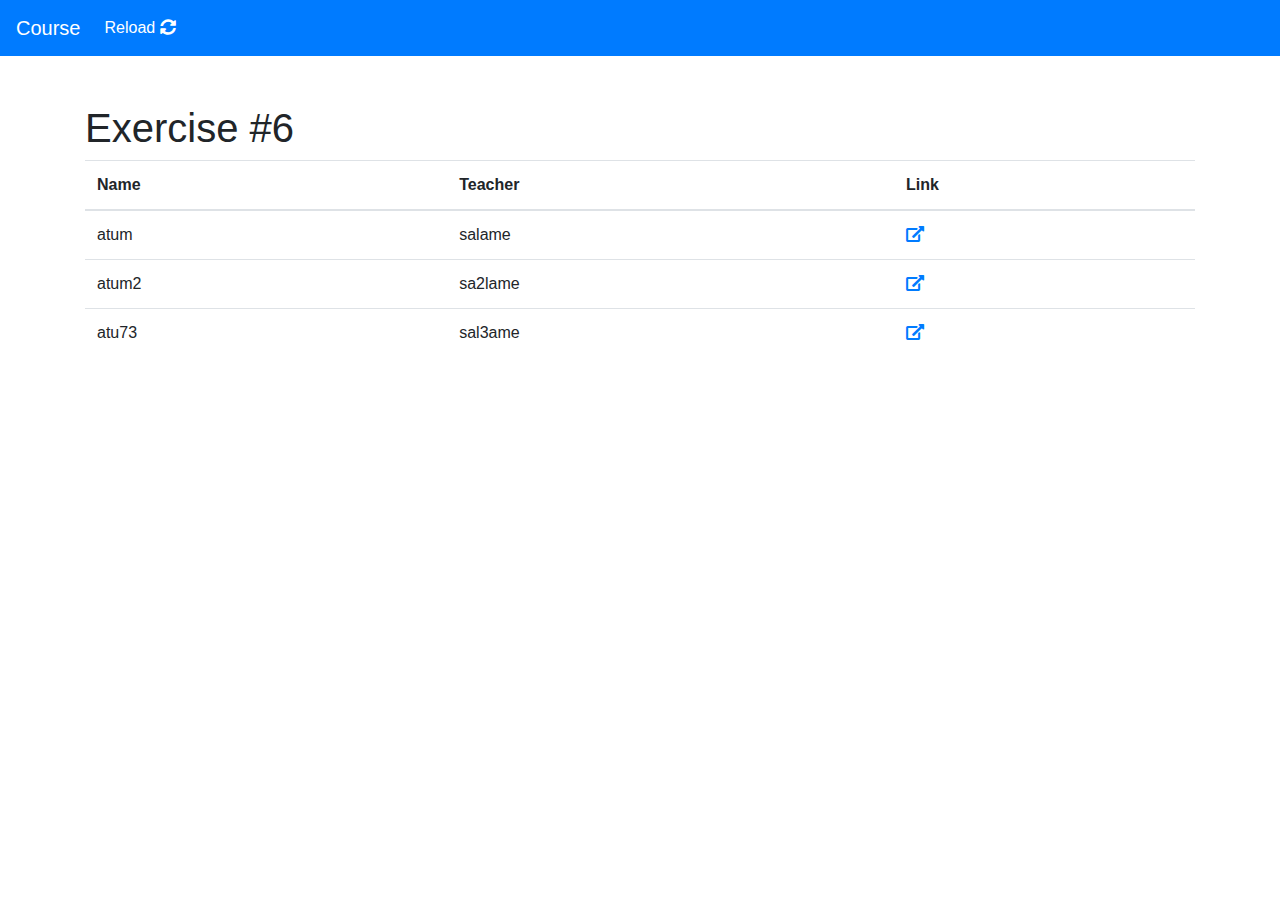
<file: exercises/exercise-6/index.html>
<!DOCTYPE html>
<html lang="en">

<head>
    <meta charset="UTF-8">
    <meta name="viewport" content="width=device-width, initial-scale=1.0">
    <meta http-equiv="X-UA-Compatible" content="ie=edge">
    <link href="../../vendor/bootstrap/css/bootstrap.min.css" rel="stylesheet">
    <link href="../../vendor/fontawesome-free/css/all.min.css" rel="stylesheet" type="text/css">
    <title>Exercise 6</title>
</head>

<body>
    <nav class="navbar navbar-expand-lg navbar-dark bg-primary">
        <a class="navbar-brand" href="#">Course</a>
        <button class="navbar-toggler" type="button" data-toggle="collapse" data-target="#navbarSupportedContent"
            aria-controls="navbarSupportedContent" aria-expanded="false" aria-label="Toggle navigation">
            <span class="navbar-toggler-icon"></span>
        </button>

        <div class="collapse navbar-collapse" id="navbarSupportedContent">
            <ul class="navbar-nav mr-auto">
                <li class="nav-item active">
                    <a class="nav-link" href="#" onClick="loadTable();">Reload <i class="fas fa-sync-alt"></i></a>
                </li>
            </ul>
        </div>
    </nav>

    <div class="container mt-5">
        <h1>Exercise #6</h1>
        <table class="table table-striped" id="table">
            <thead>
                <tr>
                    <th scope="col">Name
                    <th scope="col">Teacher</th>
                    <th scope="col">Link</th>
                </tr>
            </thead>
            <tbody id="content">
            </tbody>
        </table>
    </div>
</body>
<!-- <script type="text/javascript" src="course.json"></script> -->
<script>


    function readTextFile(file, callback) {
        var rawFile = new XMLHttpRequest();
        rawFile.overrideMimeType("application/json");
        rawFile.open("GET", file, true);
        rawFile.onreadystatechange = function() {
            if (rawFile.readyState === 4 && rawFile.status == "200") {
                callback(rawFile.responseText);
            }
        }
        rawFile.send(null);
    }

    clearTable = function(id) {
        table = document.getElementById(id);
        for(i = table.rows.length - 1; i > 0; i--) {
            table.deleteRow(i);
        }
    }

    loadTable = function() {
        
        readTextFile("course.json", function(text){
            var data = JSON.parse(text);
            // console.log('data', data);

            tableID = 'table';
            var table = document.getElementById(tableID);

            clearTable(tableID);

            for(i = 0; i < data.length; i++) {
                numRows = table.rows.length;
                row = table.insertRow(numRows);
                row.innerHTML = "<td>"+data[i].name+"</td> \
                                <td>"+data[i].teacher+"</td> \
                                <td><a href='"+data[i].link+"' target='_blank'><i class='fas fa-external-link-alt'></i></a></td>";
            }
        });
    }

    window.onload = function(e) {
        loadTable();
    }
</script>
<script src="../../vendor/jquery/jquery.min.js"></script>
<script src="../../vendor/bootstrap/js/bootstrap.bundle.min.js"></script>

</html>
</file>
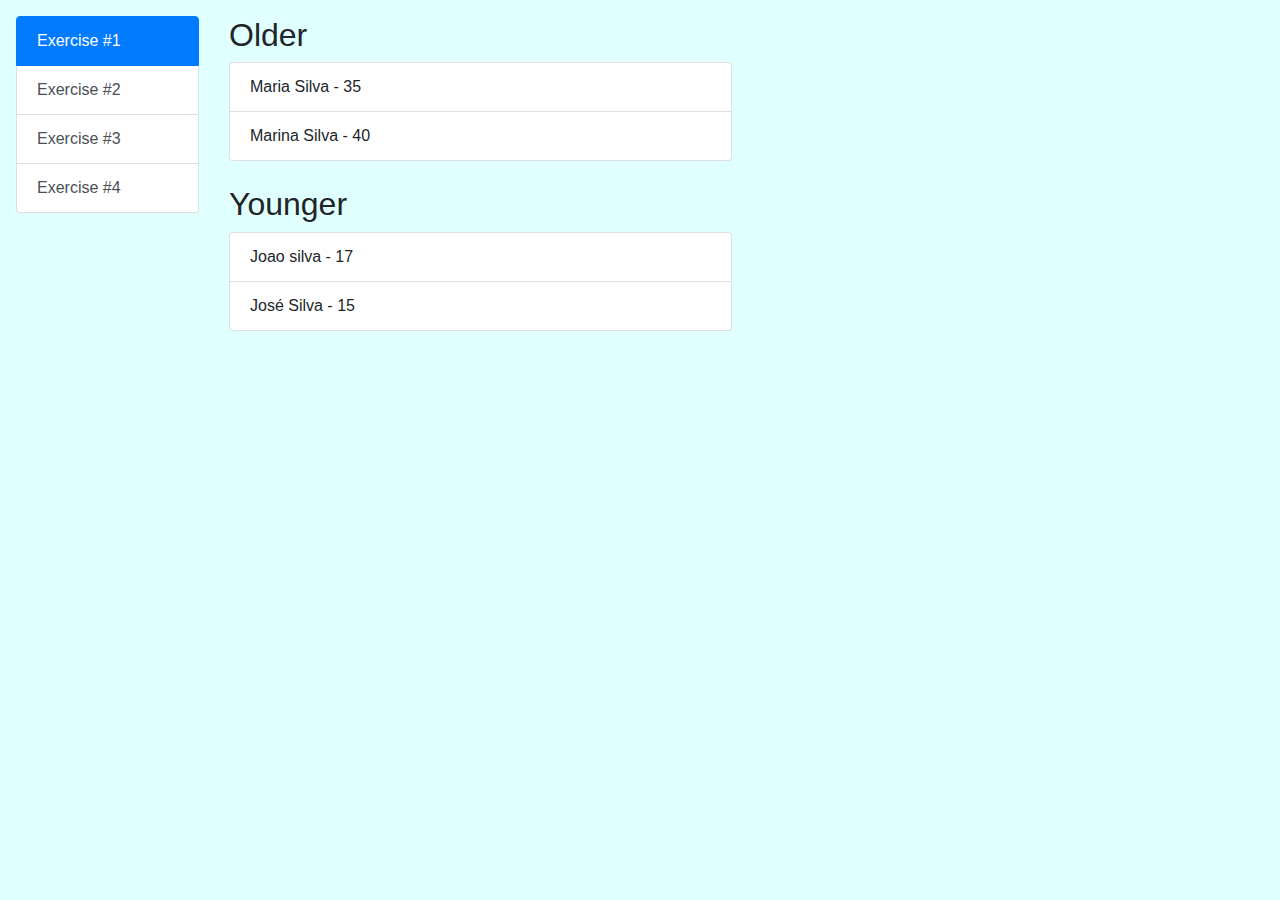
<file: exercises/exercise-7/index.html>
<!DOCTYPE html>
<html lang="en">

<head>
    <meta charset="UTF-8">
    <meta name="viewport" content="width=device-width, initial-scale=1.0">
    <meta http-equiv="X-UA-Compatible" content="ie=edge">
    <link href="../../vendor/bootstrap/css/bootstrap.min.css" rel="stylesheet">
    <link href="../../vendor/fontawesome-free/css/all.min.css" rel="stylesheet" type="text/css">
    <title>Exercise #7</title>
</head>

<body class="m-3" style="background-color: lightcyan;">
    <div class="row">
        <div class="col-2">
            <div class="list-group" id="list-tab" role="tablist">
                <a class="list-group-item list-group-item-action active" id="exercise-1-list" data-toggle="list"
                    href="#exercise-1">Exercise #1</a>
                <a class="list-group-item list-group-item-action" id="exercise-2-list" data-toggle="list"
                    href="#exercise-2">Exercise #2</a>
                <a class="list-group-item list-group-item-action" id="exercise-3-list" data-toggle="list"
                    href="#exercise-3">Exercise #3</a>
                <a class="list-group-item list-group-item-action" id="exercise-4-list" data-toggle="list"
                    href="#exercise-4">Exercise #4</a>
            </div>
        </div>
        <div class="col-5">
            <div class="tab-content" id="nav-tabContent">

                <!-- Exercise #1 -->
                <div class="tab-pane fade show active" id="exercise-1" role="tabpanel" aria-labelledby="exercise-1-list">
                    <h2>Older</h2>
                    <ul id="listaMaiores" class="list-group"></ul>
                    <br>
                    <h2>Younger</h2>
                    <ul id="listaMenores" class="list-group"></ul>
                </div>


                <!-- Exercise #2 -->
                <div class="tab-pane fade" id="exercise-2" role="tabpanel" aria-labelledby="exercise-2-list">
                    <button type="button" class="btn btn-primary">
                        Men's average &nbsp; <span id="menAvg" class="badge badge-light"></span>
                    </button>
                    <br>
                    <br>
                    <button type="button" class="btn btn-primary">
                        Women's average &nbsp; <span id="womenAvg" class="badge badge-light"></span>
                    </button>
                </div>


                <!-- Exercise #3 -->
                <div class="tab-pane fade" id="exercise-3" role="tabpanel" aria-labelledby="exercise-3-list">
                    <div class="input-group">
                        <input type="text" class="form-control" placeholder="Type the number here" id="number">
                        <div class="input-group-append">
                            <button class="btn btn-primary" type="button" onclick="showTable()">Show Table</button>
                        </div>
                    </div>
                    <br>
                    <div id="result"></div>
                </div>


                <!-- Exercise #4 -->
                <div class="tab-pane fade" id="exercise-4" role="tabpanel" aria-labelledby="exercise-4-list">
                    <div class="input-group">
                        <input type="text" class="form-control" placeholder="Type the word here" id="word">
                        <button class="btn btn-primary" type="button" onclick="isPalindrome()">Is a Palindrome?</button>
                        <div id="response"></div>
                    </div>
                </div>
            </div>
        </div>
    </div>
</body>

<script src="js/exercise-1.js"></script>
<script src="js/exercise-2.js"></script>
<script src="js/exercise-3.js"></script>
<script src="js/exercise-4.js"></script>

<script>
    window.onload = function () {
        exercise1();
        exercise2();
    }
</script>

<script src="../../vendor/jquery/jquery.min.js"></script>
<script src="../../vendor/bootstrap/js/bootstrap.bundle.min.js"></script>

</html>
</file>
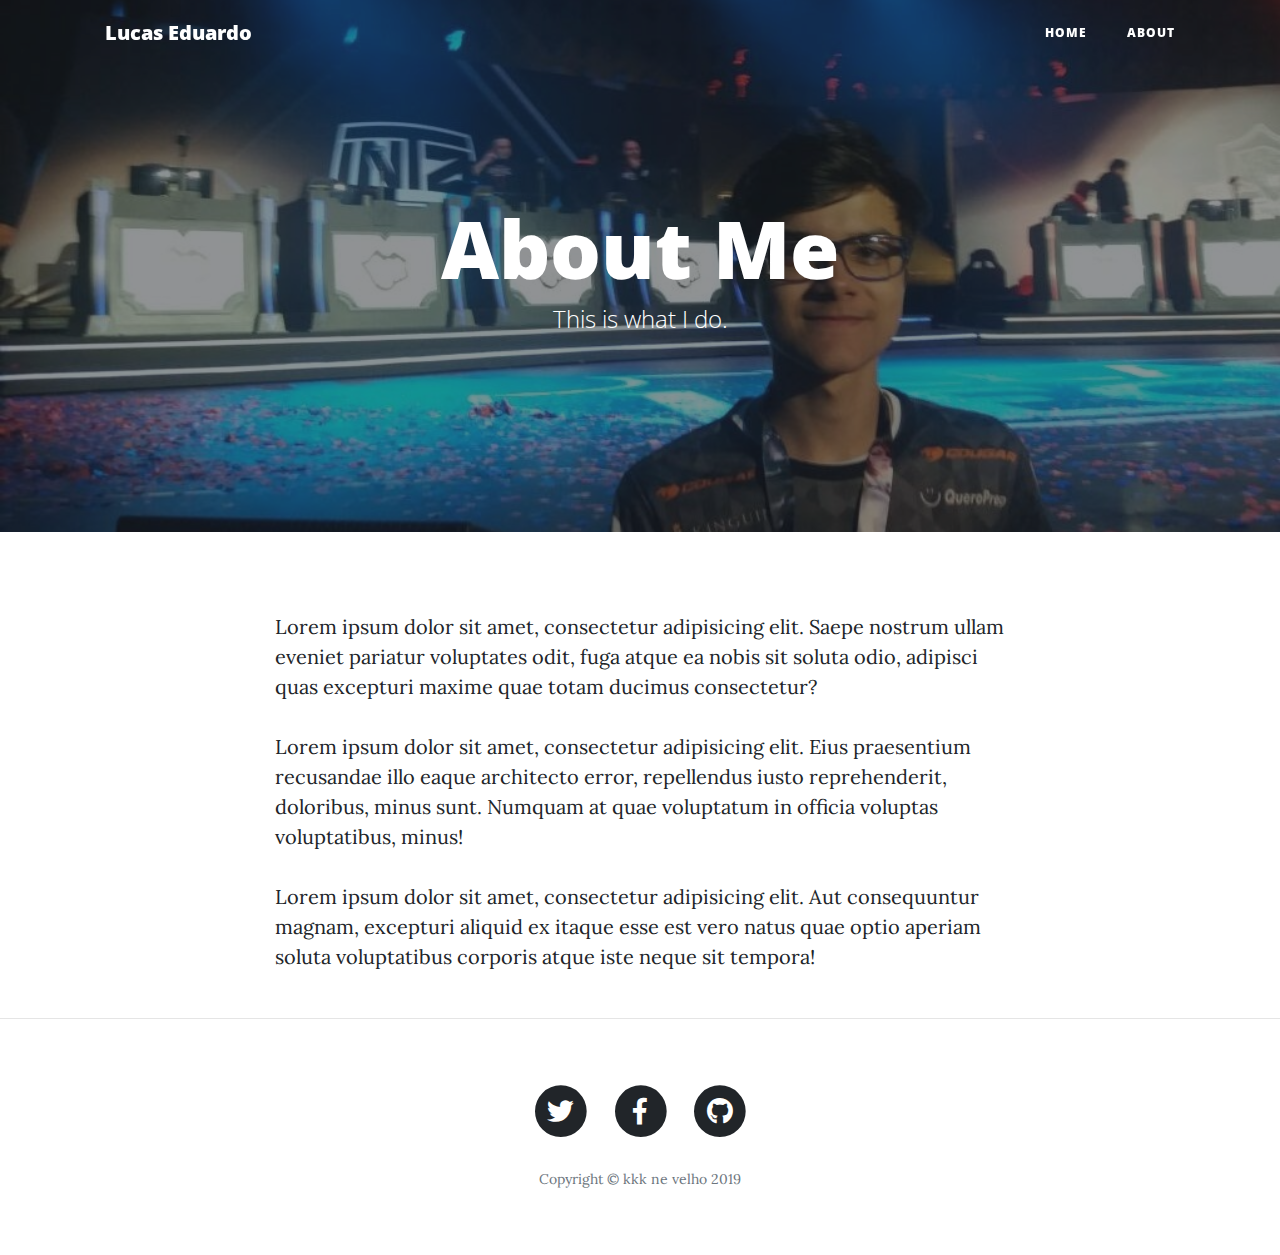
<file: about.html>
<!DOCTYPE html>
<html lang="en">

<head>

  <meta charset="utf-8">
  <meta name="viewport" content="width=device-width, initial-scale=1, shrink-to-fit=no">

  <title>About Me</title>

  <!-- Bootstrap core CSS -->
  <link href="vendor/bootstrap/css/bootstrap.min.css" rel="stylesheet">

  <!-- Custom fonts for this template -->
  <link href="vendor/fontawesome-free/css/all.min.css" rel="stylesheet" type="text/css">
  <link href='https://fonts.googleapis.com/css?family=Lora:400,700,400italic,700italic' rel='stylesheet' type='text/css'>
  <link href='https://fonts.googleapis.com/css?family=Open+Sans:300italic,400italic,600italic,700italic,800italic,400,300,600,700,800' rel='stylesheet' type='text/css'>

  <!-- Custom styles for this template -->
  <link href="css/clean-blog.min.css" rel="stylesheet">

</head>

<body>

  <!-- Navigation -->
  <nav class="navbar navbar-expand-lg navbar-light fixed-top" id="mainNav">
    <div class="container">
      <a class="navbar-brand" href="index.html">Lucas Eduardo</a>
      <button class="navbar-toggler navbar-toggler-right" type="button" data-toggle="collapse" data-target="#navbarResponsive" aria-controls="navbarResponsive" aria-expanded="false" aria-label="Toggle navigation">
        Menu
        <i class="fas fa-bars"></i>
      </button>
      <div class="collapse navbar-collapse" id="navbarResponsive">
        <ul class="navbar-nav ml-auto">
          <li class="nav-item">
            <a class="nav-link" href="index.html">Home</a>
          </li>
          <li class="nav-item">
            <a class="nav-link" href="about.html">About</a>
          </li>
        </ul>
      </div>
    </div>
  </nav>

  <!-- Page Header -->
  <header class="masthead" style="background-image: url('img/about-bg.jpg')">
    <div class="overlay"></div>
    <div class="container">
      <div class="row">
        <div class="col-lg-8 col-md-10 mx-auto">
          <div class="page-heading">
            <h1>About Me</h1>
            <span class="subheading">This is what I do.</span>
          </div>
        </div>
      </div>
    </div>
  </header>

  <!-- Main Content -->
  <div class="container">
    <div class="row">
      <div class="col-lg-8 col-md-10 mx-auto">
        <p>Lorem ipsum dolor sit amet, consectetur adipisicing elit. Saepe nostrum ullam eveniet pariatur voluptates odit, fuga atque ea nobis sit soluta odio, adipisci quas excepturi maxime quae totam ducimus consectetur?</p>
        <p>Lorem ipsum dolor sit amet, consectetur adipisicing elit. Eius praesentium recusandae illo eaque architecto error, repellendus iusto reprehenderit, doloribus, minus sunt. Numquam at quae voluptatum in officia voluptas voluptatibus, minus!</p>
        <p>Lorem ipsum dolor sit amet, consectetur adipisicing elit. Aut consequuntur magnam, excepturi aliquid ex itaque esse est vero natus quae optio aperiam soluta voluptatibus corporis atque iste neque sit tempora!</p>
      </div>
    </div>
  </div>

  <hr>

  <!-- Footer -->
  <footer>
    <div class="container">
      <div class="row">
        <div class="col-lg-8 col-md-10 mx-auto">
          <ul class="list-inline text-center">
            <li class="list-inline-item">
              <a href="https://www.twitch.tv/iuuuk">
                <span class="fa-stack fa-lg">
                  <i class="fas fa-circle fa-stack-2x"></i>
                  <i class="fab fa-twitter fa-stack-1x fa-inverse"></i>
                </span>
              </a>
            </li>
            <li class="list-inline-item">
              <a href="https://www.facebook.com/profile.php?id=100009056519692">
                <span class="fa-stack fa-lg">
                  <i class="fas fa-circle fa-stack-2x"></i>
                  <i class="fab fa-facebook-f fa-stack-1x fa-inverse"></i>
                </span>
              </a>
            </li>
            <li class="list-inline-item">
              <a href="https://github.com/lucasedferreira">
                <span class="fa-stack fa-lg">
                  <i class="fas fa-circle fa-stack-2x"></i>
                  <i class="fab fa-github fa-stack-1x fa-inverse"></i>
                </span>
              </a>
            </li>
          </ul>
          <p class="copyright text-muted">Copyright &copy; kkk ne velho 2019</p>
        </div>
      </div>
    </div>
  </footer>

  <!-- Bootstrap core JavaScript -->
  <script src="vendor/jquery/jquery.min.js"></script>
  <script src="vendor/bootstrap/js/bootstrap.bundle.min.js"></script>

  <!-- Custom scripts for this template -->
  <script src="js/clean-blog.min.js"></script>

</body>

</html>
</file>
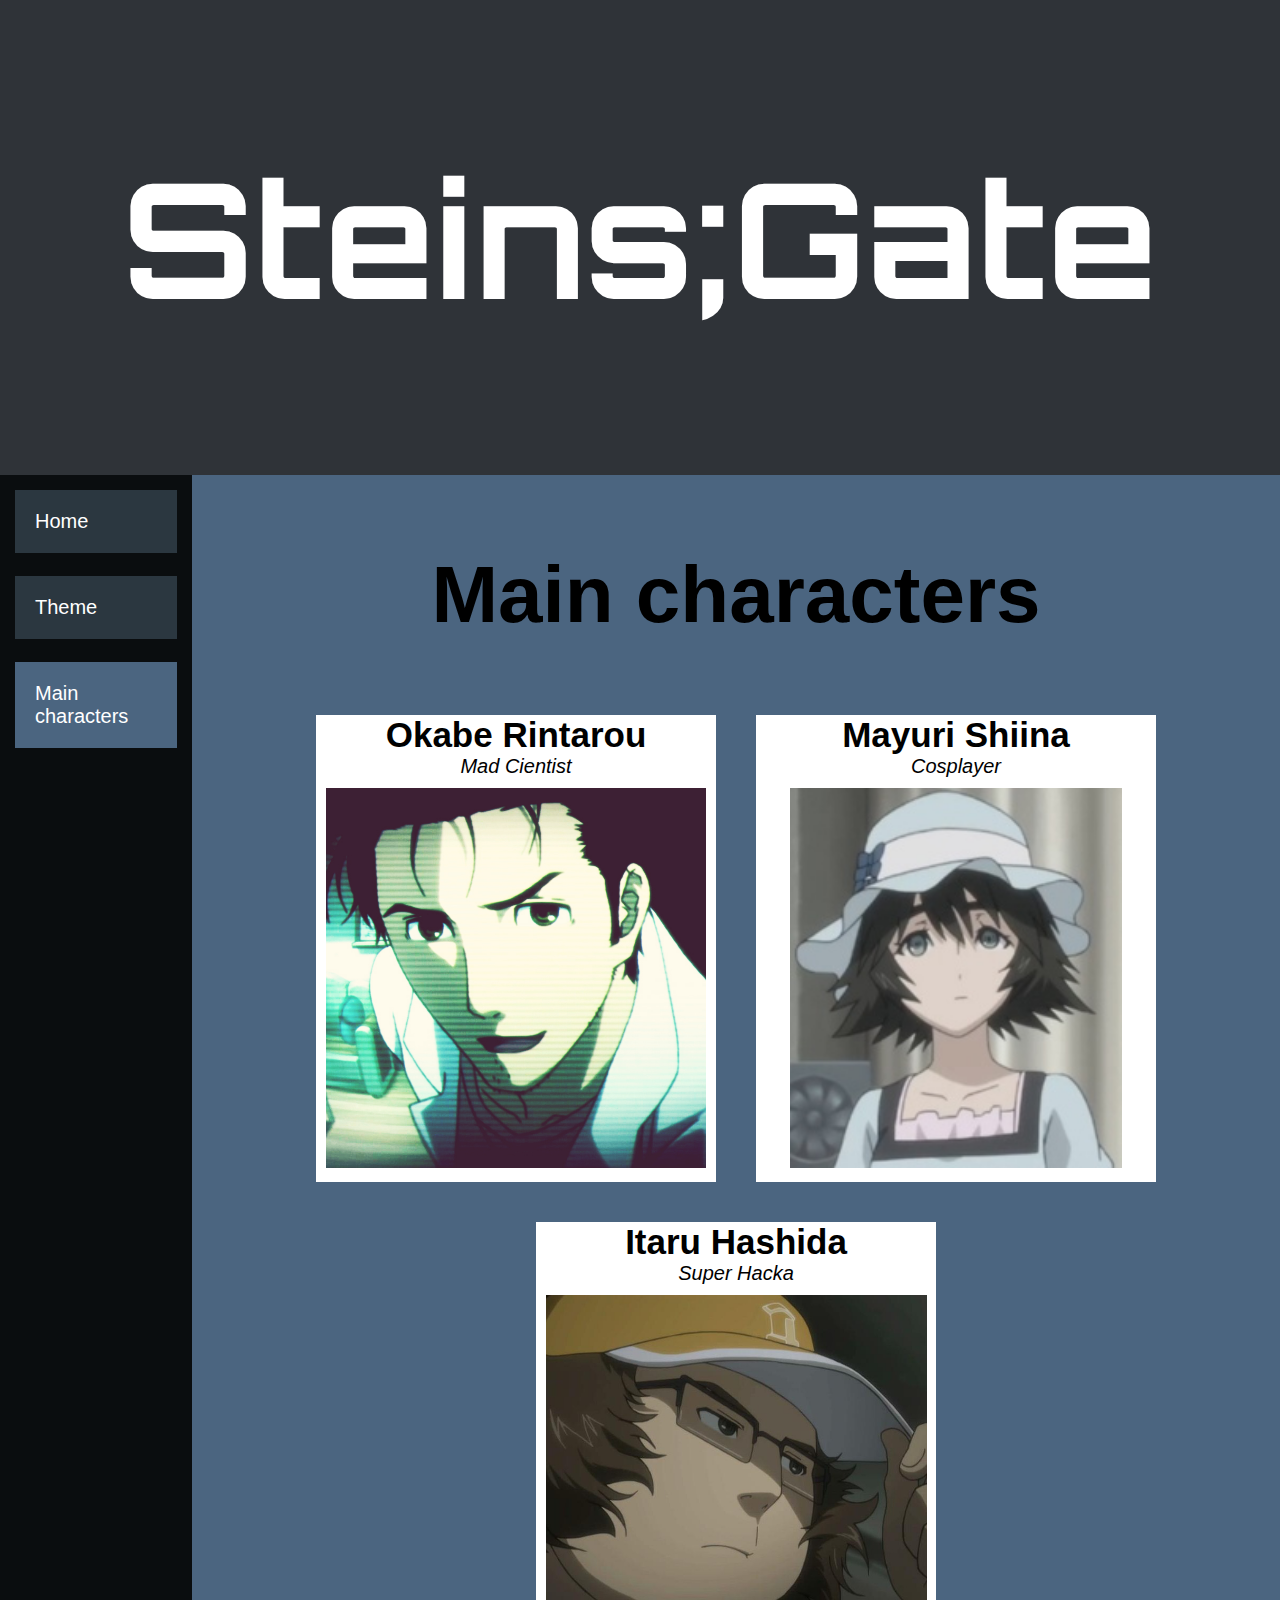
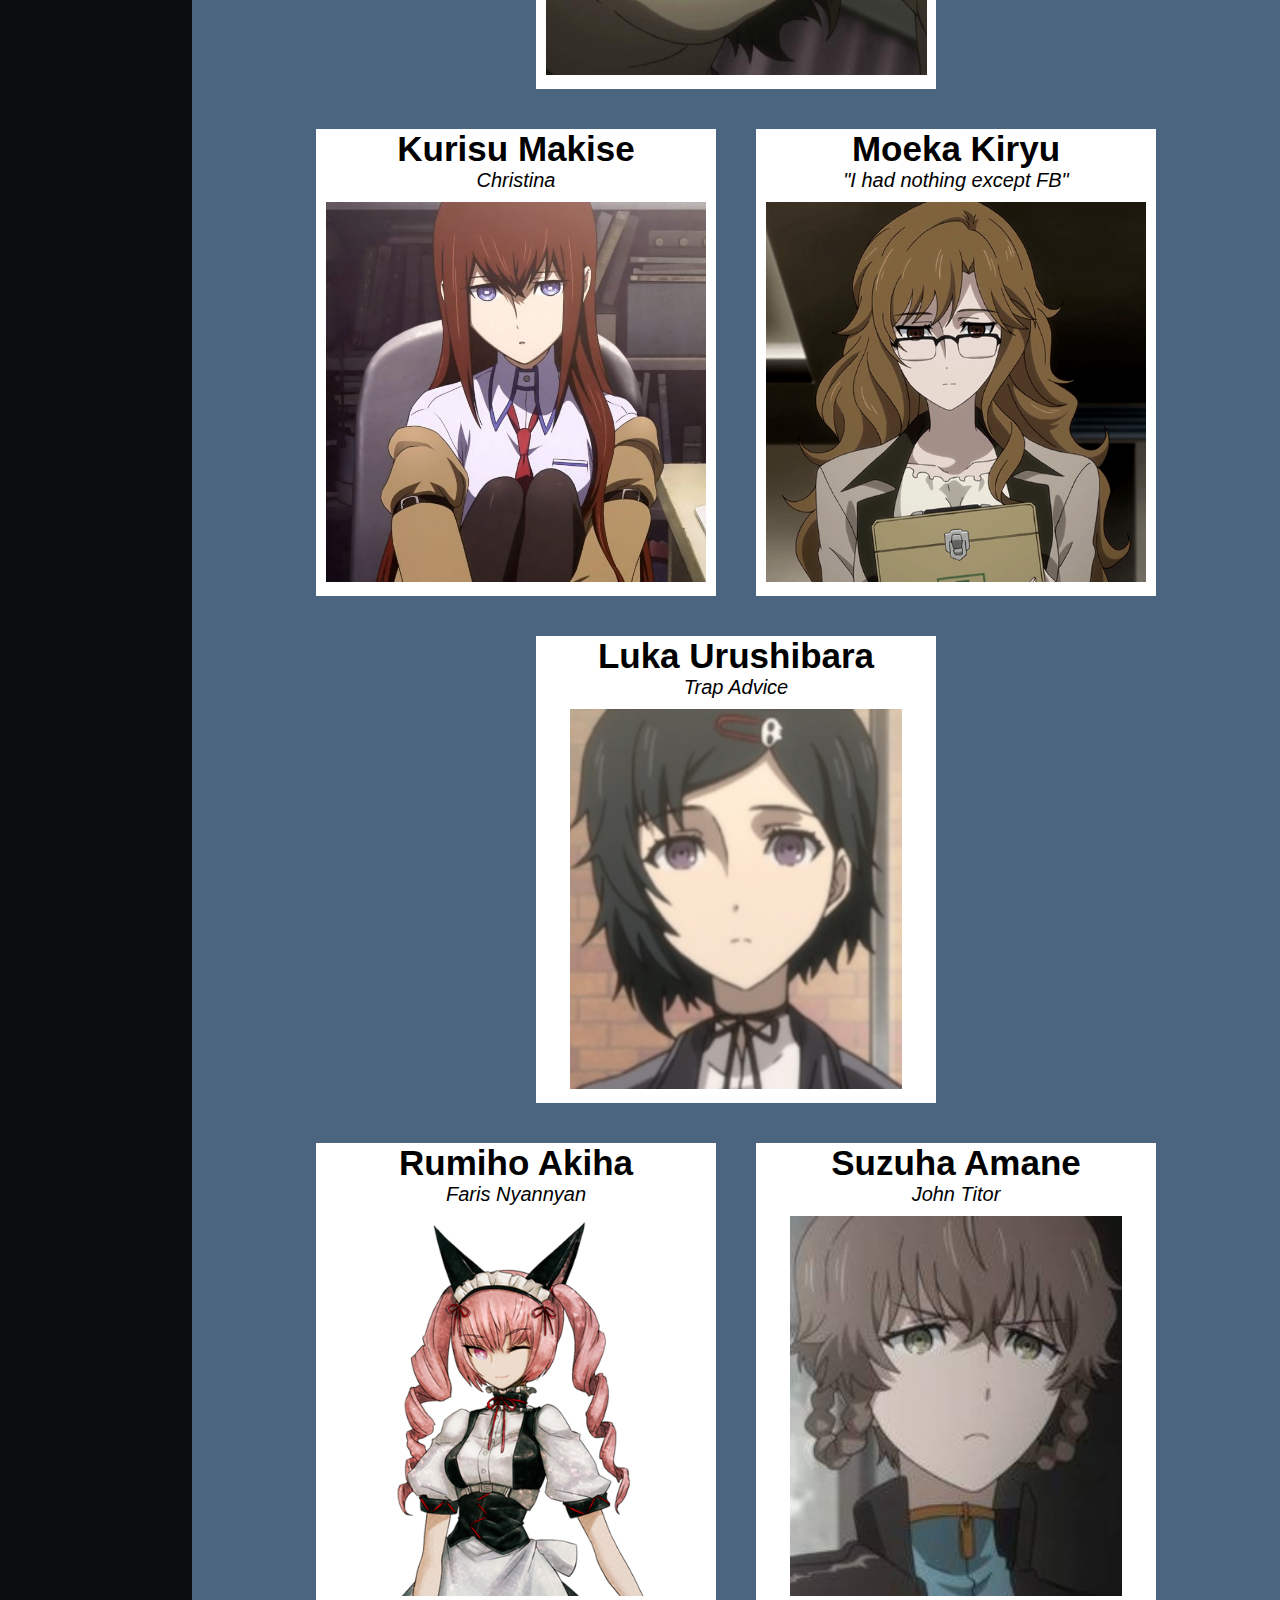
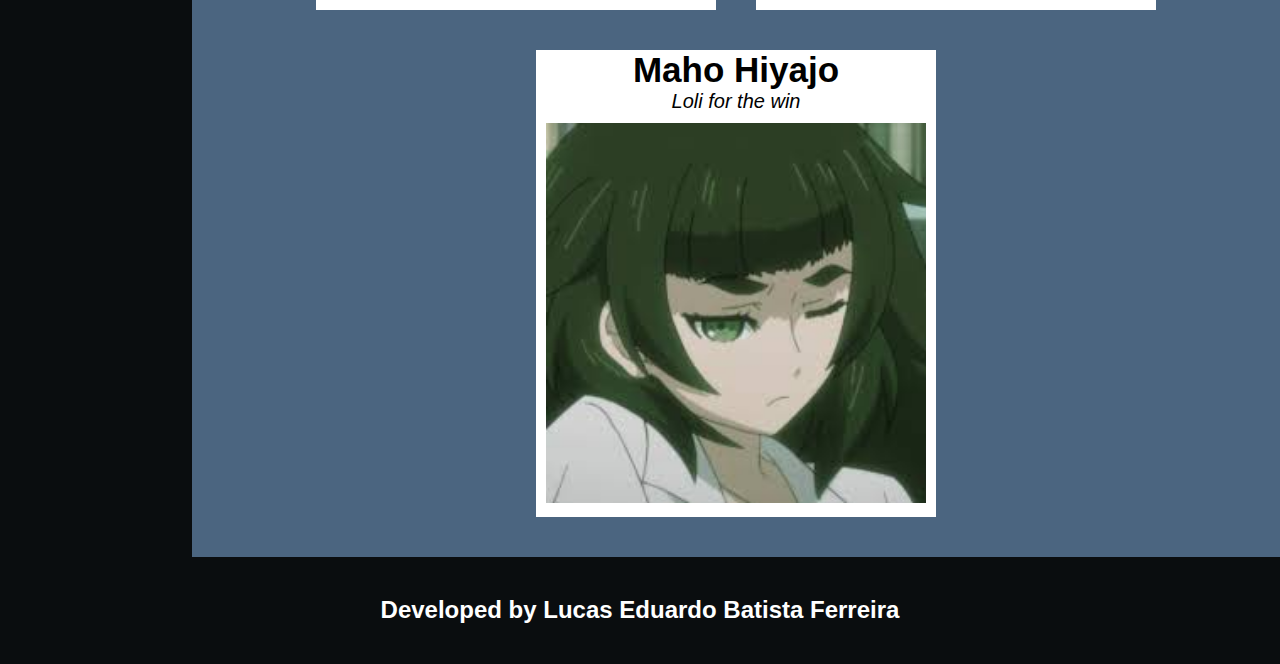
<file: exercises/exercise-6/characters.html>
<!DOCTYPE html>
<html>
<head>
<title>Steins;Gate</title>
<meta charset="UTF-8">
<meta name="viewport" content="width=device-width, initial-scale=1">
<link href="https://fonts.googleapis.com/css?family=Orbitron" rel="stylesheet">
<link rel="stylesheet" type="text/css" href="css/main.css">
<link rel="stylesheet" type="text/css" href="css/characters.css">
</head>
<body>

<header class="header">
    <div class="overlay"></div>
    <div class="title">
        <h1>Steins;Gate</h1>
    </div>
</header>

<div class="row">
    <div class="sidebar">
        <a href="index.html"><div class="item">Home</div><br></a>
        <a href="theme.html"><div class="item">Theme</div><br></a>
        <a href="characters.html"><div class="item active">Main characters</div></a>
    </div>

    <div class="main">
        <h1>Main characters</h1>

        <div class="characters">
            <div>
                <label class="title">Okabe Rintarou</label>
                <br>
                <span class="subtitle">Mad Cientist</span>
                <img src="img/okabe-rintarou.jpg" alt="Okabe">
            </div>

            <div>
                <label class="title">Mayuri Shiina</label>
                <br>
                <span class="subtitle">Cosplayer</span>
                <img src="img/mayuri.jpg" alt="Mayuri">
            </div>

            <div>
                <label class="title">Itaru Hashida</label>
                <br>
                <span class="subtitle">Super Hacka</span>
                <img src="img/itaru-hashida.jpg" alt="Daru">
            </div>
        </div>

        <div class="characters">
            <div>
                <label class="title">Kurisu Makise</label>
                <br>
                <span class="subtitle">Christina</span>
                <img src="img/christina.jpg" alt="Christina">
            </div>

            <div>
                <label class="title">Moeka Kiryu</label>
                <br>
                <span class="subtitle">"I had nothing except FB"</span>
                <img src="img/moeka.jpg" alt="Okabe">
            </div>

            <div>
                <label class="title">Luka Urushibara</label>
                <br>
                <span class="subtitle">Trap Advice</span>
                <img src="img/luka.jpg" alt="Luka">
            </div>
        </div>

        <div class="characters">
            <div>
                <label class="title">Rumiho Akiha</label>
                <br>
                <span class="subtitle">Faris Nyannyan</span>
                <img src="img/faris.jpg" alt="Faris">
            </div>

            <div>
                <label class="title">Suzuha Amane</label>
                <br>
                <span class="subtitle">John Titor</span>
                <img src="img/suzuha.jpg" alt="Suzuha">
            </div>

            <div>
                <label class="title">Maho Hiyajo</label>
                <br>
                <span class="subtitle">Loli for the win</span>
                <img src="img/maho.jpg" alt="Maho">
            </div>
        </div>
    </div>
</div>

<!-- Footer -->
<div class="footer">
  <h2>Developed by Lucas Eduardo Batista Ferreira</h2>
</div>

</body>
</html>
</file>
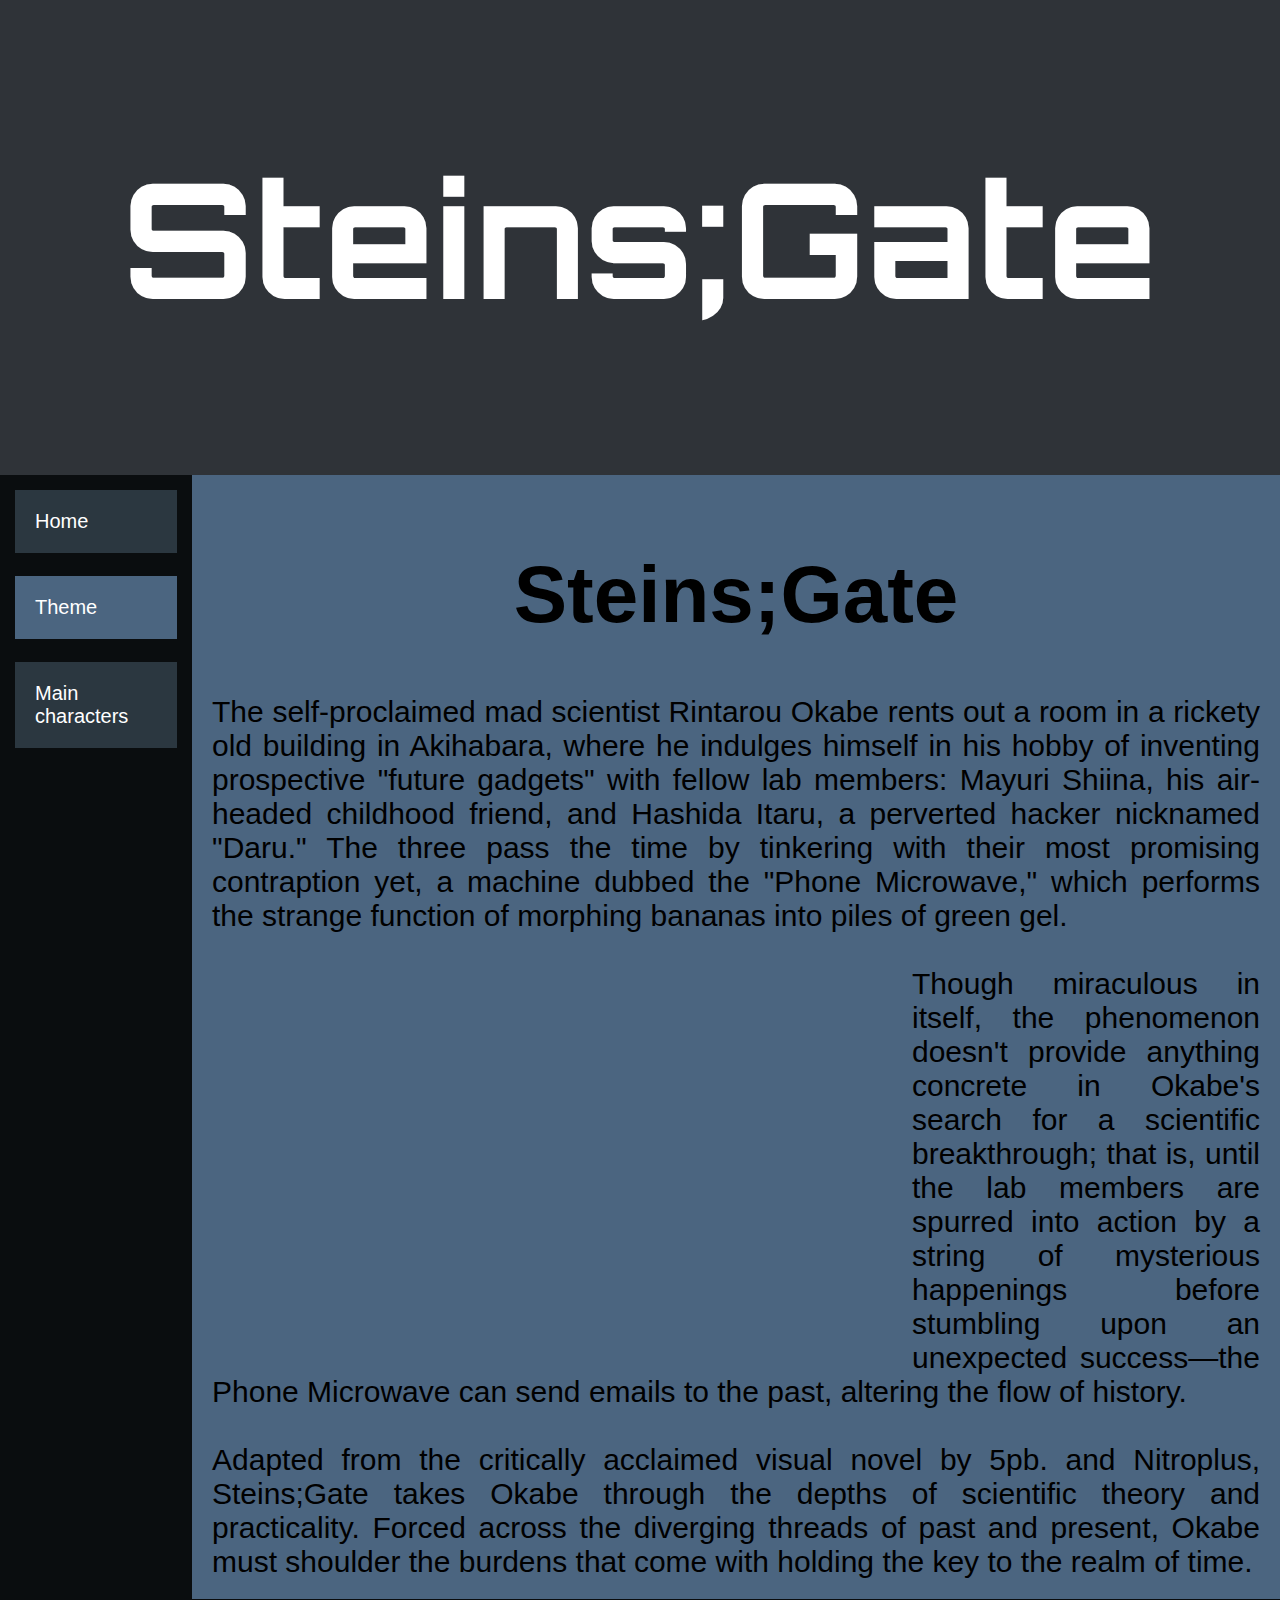
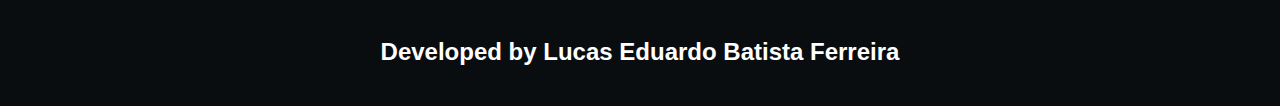
<file: exercises/exercise-6/theme.html>
<!DOCTYPE html>
<html>
<head>
<title>Steins;Gate</title>
<meta charset="UTF-8">
<meta name="viewport" content="width=device-width, initial-scale=1">
<link href="https://fonts.googleapis.com/css?family=Orbitron" rel="stylesheet">
<link rel="stylesheet" type="text/css" href="css/main.css">
<link rel="stylesheet" type="text/css" href="css/theme.css">
</head>
<body>

<header class="header">
    <div class="overlay"></div>
    <div class="title">
        <h1>Steins;Gate</h1>
    </div>
</header>

<div class="row">
    <div class="sidebar">
        <a href="index.html"><div class="item">Home</div><br></a>
        <a href="theme.html"><div class="item active">Theme</div><br></a>
        <a href="characters.html"><div class="item">Main characters</div></a>
    </div>

<!-- 1,77 -->
    <div class="main">
        <h1>Steins;Gate</h1>
        <div align="justify" class="description">
            The self-proclaimed mad scientist Rintarou Okabe rents out a room in a rickety old building in Akihabara, where he indulges himself in his hobby of inventing prospective "future gadgets" with fellow lab members: Mayuri Shiina, his air-headed childhood friend, and Hashida Itaru, a perverted hacker nicknamed "Daru." The three pass the time by tinkering with their most promising contraption yet, a machine dubbed the "Phone Microwave," which performs the strange function of morphing bananas into piles of green gel.
            <br><br>
            <iframe class="video" width="700" height="400" src="https://www.youtube.com/embed/SBQprWeOx8g" frameborder="0" allow="accelerometer; autoplay; encrypted-media; gyroscope; picture-in-picture" allowfullscreen></iframe>
            Though miraculous in itself, the phenomenon doesn't provide anything concrete in Okabe's search for a scientific breakthrough; that is, until the lab members are spurred into action by a string of mysterious happenings before stumbling upon an unexpected success—the Phone Microwave can send emails to the past, altering the flow of history.
            <br><br>
            Adapted from the critically acclaimed visual novel by 5pb. and Nitroplus, Steins;Gate takes Okabe through the depths of scientific theory and practicality. Forced across the diverging threads of past and present, Okabe must shoulder the burdens that come with holding the key to the realm of time.
        </div>
    </div>
</div>

<!-- Footer -->
<div class="footer">
    <h2>Developed by Lucas Eduardo Batista Ferreira</h2>
</div>

</body>
</html>
</file>
<file: exercises/exercise-3/styles.css>
#name {
    font-size: 20px;
    font-family: 'Arial';
}

.thumb {
    width: 400px;
    height: 300px;
}

#i-like {
    background-color: red;
    color: white;
    padding-left: 10px;
}

ul {
    display: inline;
}

.bold {
    font-weight: bold;
}

.duration {
    font-size: 16px;
    font-family: 'Arial';
}

.school {
    font-size: 14px;
    font-family: 'Arial';
}
</file>
<file: exercises/exercise-4/styles.css>
body {
    margin-top: 50px;
}

table {
    border: 1px solid #ddd;
}

th, td {
    padding: 10px;
    text-align: left;
    border: 0;
}

/* tr:hover {
    background-color: #f5f5f5;
} */

tr:nth-child(even) {
    background-color: #eaf0fb;
}

th {
    background-color: #3c78d8;
    color: white;
}
</file>
<file: exercises/exercise-5/styles.css>
.header_footer {
    background-color: #808080;
    color: white;
    padding: 20px;
}

#menu {
    width: 200px;
    padding-left: 20px;
    float: left;
}

#menu ul {
    display: inline;
}

#information {
    padding: 50px;
    float: left;
}

#photo {
    padding: 20px;
    float: right;
}

.clearfix {
    clear: both;
}

.bg-blue {
    padding: 8px;
    /* float: left; */
    background-color: #32b5e5;
}

.white {
    color: white;
}
</file>
<file: exercises/exercise-6/css/main.css>
* {
    box-sizing: border-box;
}

body {
    font-family: Arial;
    margin: 0;
}

.header {
    padding: 30px;
    background-image: url('https://images5.alphacoders.com/567/567695.jpg');
    background-repeat: no-repeat;
    background-position: center; 
    background-size: cover;
    background-color: #868e96;
    position: relative;
    color: white;
    z-index: 1;
}

.header .overlay { 
    position: absolute;
    top: 0;
    left: 0;
    height: 100%;
    width: 100%;
    background-color: #0a0d0f;
    opacity: 0.7;
    z-index: -1;
}

.header .title {
    text-align: center;
    font-size: 80px;
    margin-top: 0;
    font-family: 'Orbitron', sans-serif;
    z-index: 1;
}

.row {  
    display: flex;
    flex-wrap: wrap;
}

.sidebar {
    flex: 15%;
    background-color: #0a0d0f;
    padding: 15px;
    color: white;
}

.sidebar .item {
    background-color: #2B3740;
    color: white;
    width: 100%;
    padding: 20px;
}

.sidebar .item:hover {
    background-color: #4B6580;
}

.sidebar .active {
    background-color: #4B6580;
}

.sidebar a {
    text-decoration: none;
    font-size: 20px;
    color: blue;
}


.main {
    flex: 85%;
    background-color: #4B6580;
    padding: 20px;
}


.footer {
    padding: 20px;
    text-align: center;
    color: white;
    background: #0a0d0f;
}


/* Responsive layout - when the screen is less than 700px wide, make the two columns stack on top of each other instead of next to each other */
@media screen and (max-width: 700px) {
    .row {   
        flex-direction: column;
    }
}
</file>
<file: exercises/exercise-6/css/characters.css>
.main h1 {
    font-size: 80px;
    text-align: center;
}

.main .description {
    font-size: 30px;
}

.main .description .video {
    /* position: fixed; right: 20px; bottom: 20px; */
    float: left;
    padding: 30px;
}

.characters {
    display: flex;
    flex-wrap: wrap;
    justify-content: center;
}

.characters .title {
    font-weight: bold;
    font-size: 35px;
}

.characters .subtitle {
    font-style: italic;
    font-size: 20px;
}

.characters div {
    text-align: center;
    background-color: white;
    flex-grow: 1;
    margin: 20px;
    max-width: 400px;
}

.characters div img {
    height: 400px;
    padding: 10px;
}
</file>
<file: exercises/exercise-6/css/theme.css>
.main h1 {
    font-size: 80px;
    text-align: center;
}

.main .description {
    font-size: 30px;
}

.main .description .video {
    /* position: fixed; right: 20px; bottom: 20px; */
    float: left;
    padding: 30px;
}
</file>
<file: css/clean-blog.min.css>
/*!
 * Start Bootstrap - Clean Blog v5.0.3 (https://startbootstrap.com/template-overviews/clean-blog)
 * Copyright 2013-2019 Start Bootstrap
 * Licensed under MIT (https://github.com/BlackrockDigital/startbootstrap-clean-blog/blob/master/LICENSE)
 */body{font-size:20px;color:#212529;font-family:Lora,'Times New Roman',serif}p{line-height:1.5;margin:30px 0}p a{text-decoration:underline}h1,h2,h3,h4,h5,h6{font-weight:800;font-family:'Open Sans','Helvetica Neue',Helvetica,Arial,sans-serif}a{color:#212529;-webkit-transition:all .2s;transition:all .2s}a:focus,a:hover{color:#0085a1}blockquote{font-style:italic;color:#868e96}.section-heading{font-size:36px;font-weight:700;margin-top:60px}.caption{font-size:14px;font-style:italic;display:block;margin:0;padding:10px;text-align:center;border-bottom-right-radius:5px;border-bottom-left-radius:5px}::-moz-selection{color:#fff;background:#0085a1;text-shadow:none}::selection{color:#fff;background:#0085a1;text-shadow:none}img::-moz-selection{color:#fff;background:0 0}img::selection{color:#fff;background:0 0}img::-moz-selection{color:#fff;background:0 0}#mainNav{position:absolute;border-bottom:1px solid #e9ecef;background-color:#fff;font-family:'Open Sans','Helvetica Neue',Helvetica,Arial,sans-serif}#mainNav .navbar-brand{font-weight:800;color:#343a40}#mainNav .navbar-toggler{font-size:12px;font-weight:800;padding:13px;text-transform:uppercase;color:#343a40}#mainNav .navbar-nav>li.nav-item>a{font-size:12px;font-weight:800;letter-spacing:1px;text-transform:uppercase}@media only screen and (min-width:992px){#mainNav{border-bottom:1px solid transparent;background:0 0}#mainNav .navbar-brand{padding:10px 20px;color:#fff}#mainNav .navbar-brand:focus,#mainNav .navbar-brand:hover{color:rgba(255,255,255,.8)}#mainNav .navbar-nav>li.nav-item>a{padding:10px 20px;color:#fff}#mainNav .navbar-nav>li.nav-item>a:focus,#mainNav .navbar-nav>li.nav-item>a:hover{color:rgba(255,255,255,.8)}}@media only screen and (min-width:992px){#mainNav{-webkit-transition:background-color .2s;transition:background-color .2s;-webkit-transform:translate3d(0,0,0);transform:translate3d(0,0,0);-webkit-backface-visibility:hidden}#mainNav.is-fixed{position:fixed;top:-67px;-webkit-transition:-webkit-transform .2s;transition:-webkit-transform .2s;transition:transform .2s;transition:transform .2s,-webkit-transform .2s;border-bottom:1px solid #fff;background-color:rgba(255,255,255,.9)}#mainNav.is-fixed .navbar-brand{color:#212529}#mainNav.is-fixed .navbar-brand:focus,#mainNav.is-fixed .navbar-brand:hover{color:#0085a1}#mainNav.is-fixed .navbar-nav>li.nav-item>a{color:#212529}#mainNav.is-fixed .navbar-nav>li.nav-item>a:focus,#mainNav.is-fixed .navbar-nav>li.nav-item>a:hover{color:#0085a1}#mainNav.is-visible{-webkit-transform:translate3d(0,100%,0);transform:translate3d(0,100%,0)}}header.masthead{margin-bottom:50px;background:no-repeat center center;background-color:#868e96;background-attachment:scroll;position:relative;background-size:cover}header.masthead .overlay{position:absolute;top:0;left:0;height:100%;width:100%;background-color:#212529;opacity:.5}header.masthead .page-heading,header.masthead .post-heading,header.masthead .site-heading{padding:200px 0 150px;color:#fff}@media only screen and (min-width:768px){header.masthead .page-heading,header.masthead .post-heading,header.masthead .site-heading{padding:200px 0}}header.masthead .page-heading,header.masthead .site-heading{text-align:center}header.masthead .page-heading h1,header.masthead .site-heading h1{font-size:50px;margin-top:0}header.masthead .page-heading .subheading,header.masthead .site-heading .subheading{font-size:24px;font-weight:300;line-height:1.1;display:block;margin:10px 0 0;font-family:'Open Sans','Helvetica Neue',Helvetica,Arial,sans-serif}@media only screen and (min-width:768px){header.masthead .page-heading h1,header.masthead .site-heading h1{font-size:80px}}header.masthead .post-heading h1{font-size:35px}header.masthead .post-heading .meta,header.masthead .post-heading .subheading{line-height:1.1;display:block}header.masthead .post-heading .subheading{font-size:24px;font-weight:600;margin:10px 0 30px;font-family:'Open Sans','Helvetica Neue',Helvetica,Arial,sans-serif}header.masthead .post-heading .meta{font-size:20px;font-weight:300;font-style:italic;font-family:Lora,'Times New Roman',serif}header.masthead .post-heading .meta a{color:#fff}@media only screen and (min-width:768px){header.masthead .post-heading h1{font-size:55px}header.masthead .post-heading .subheading{font-size:30px}}.post-preview>a{color:#212529}.post-preview>a:focus,.post-preview>a:hover{text-decoration:none;color:#0085a1}.post-preview>a>.post-title{font-size:30px;margin-top:30px;margin-bottom:10px}.post-preview>a>.post-subtitle{font-weight:300;margin:0 0 10px}.post-preview>.post-meta{font-size:18px;font-style:italic;margin-top:0;color:#868e96}.post-preview>.post-meta>a{text-decoration:none;color:#212529}.post-preview>.post-meta>a:focus,.post-preview>.post-meta>a:hover{text-decoration:underline;color:#0085a1}@media only screen and (min-width:768px){.post-preview>a>.post-title{font-size:36px}}.floating-label-form-group{font-size:14px;position:relative;margin-bottom:0;padding-bottom:.5em;border-bottom:1px solid #dee2e6}.floating-label-form-group input,.floating-label-form-group textarea{font-size:1.5em;position:relative;z-index:1;padding:0;resize:none;border:none;border-radius:0;background:0 0;-webkit-box-shadow:none!important;box-shadow:none!important;font-family:Lora,'Times New Roman',serif}.floating-label-form-group input::-webkit-input-placeholder,.floating-label-form-group textarea::-webkit-input-placeholder{color:#868e96;font-family:Lora,'Times New Roman',serif}.floating-label-form-group label{font-size:.85em;line-height:1.764705882em;position:relative;z-index:0;top:2em;display:block;margin:0;-webkit-transition:top .3s ease,opacity .3s ease;transition:top .3s ease,opacity .3s ease;vertical-align:middle;vertical-align:baseline;opacity:0}.floating-label-form-group .help-block{margin:15px 0}.floating-label-form-group-with-value label{top:0;opacity:1}.floating-label-form-group-with-focus label{color:#0085a1}form .form-group:first-child .floating-label-form-group{border-top:1px solid #dee2e6}footer{padding:50px 0 65px}footer .list-inline{margin:0;padding:0}footer .copyright{font-size:14px;margin-bottom:0;text-align:center}.btn{font-size:14px;font-weight:800;padding:15px 25px;letter-spacing:1px;text-transform:uppercase;border-radius:0;font-family:'Open Sans','Helvetica Neue',Helvetica,Arial,sans-serif}.btn-primary{background-color:#0085a1;border-color:#0085a1}.btn-primary:active,.btn-primary:focus,.btn-primary:hover{color:#fff;background-color:#00657b!important;border-color:#00657b!important}.btn-lg{font-size:16px;padding:25px 35px}
</file>
